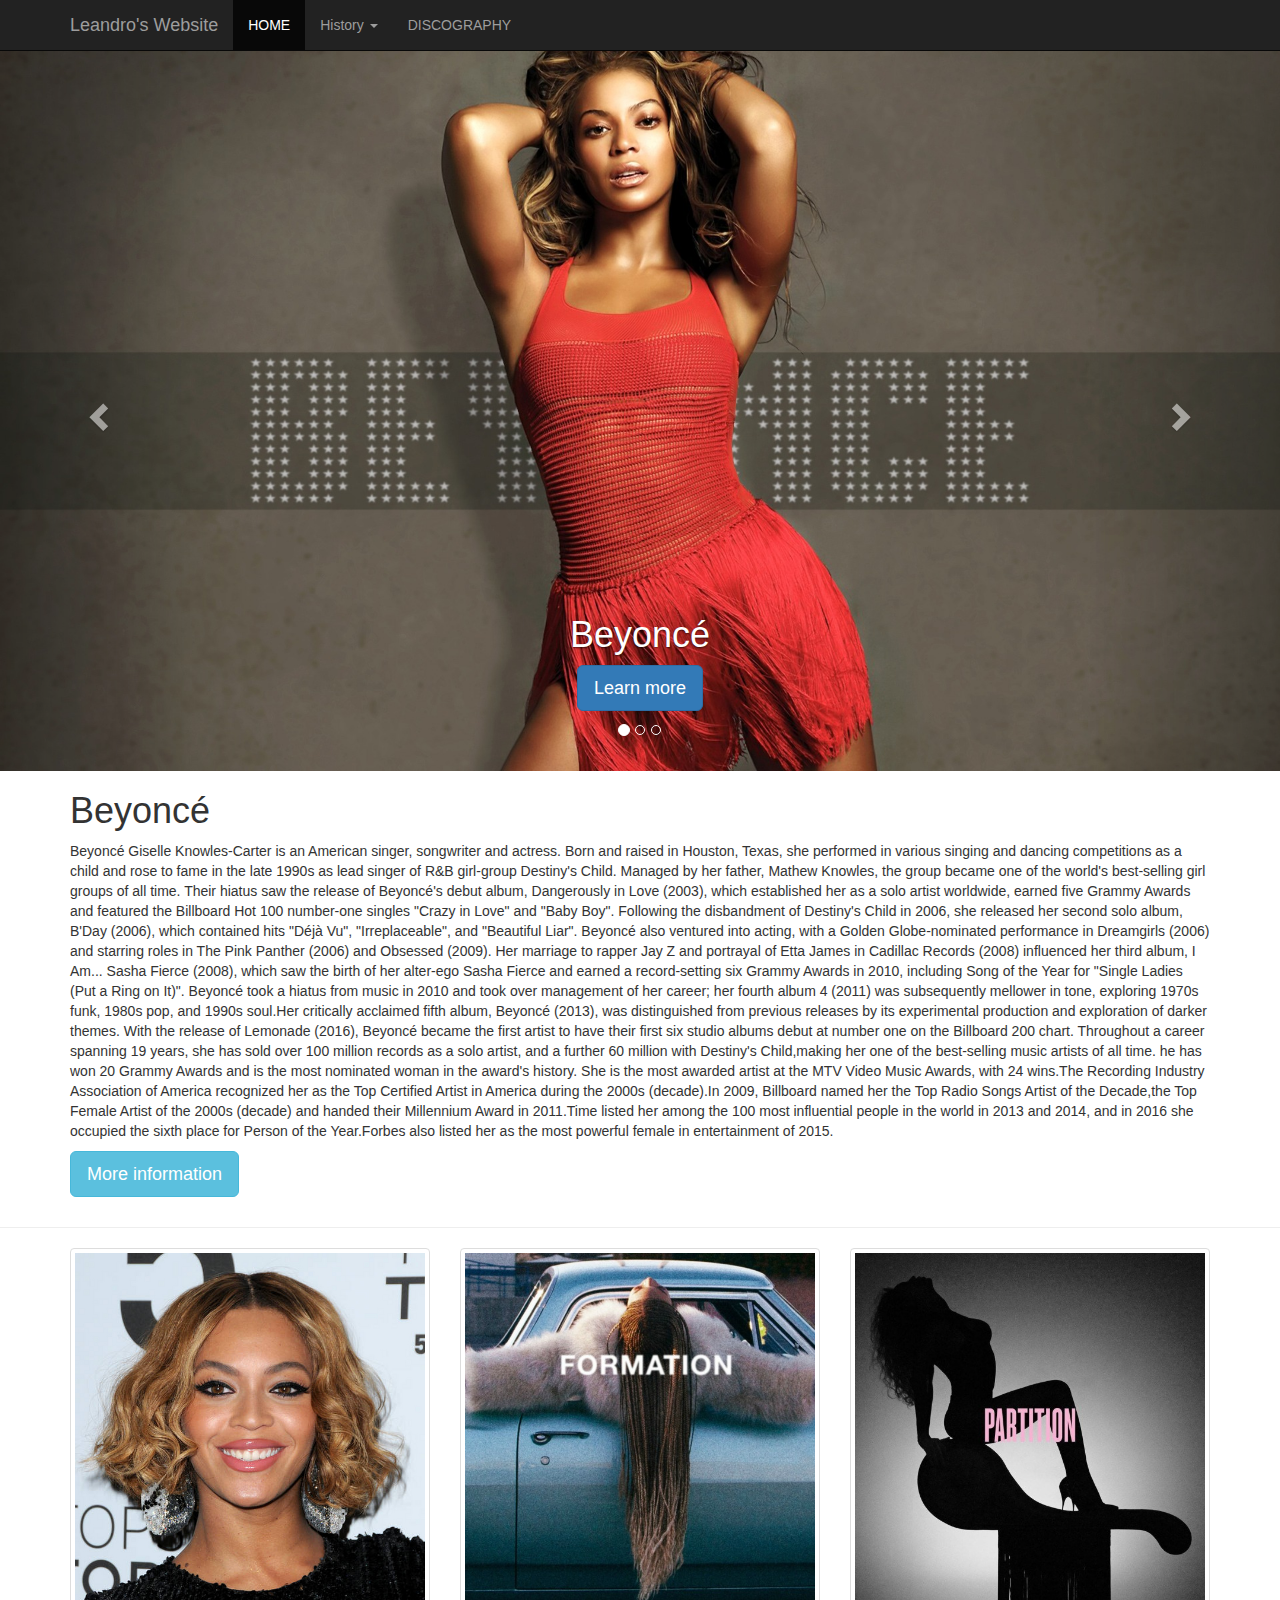
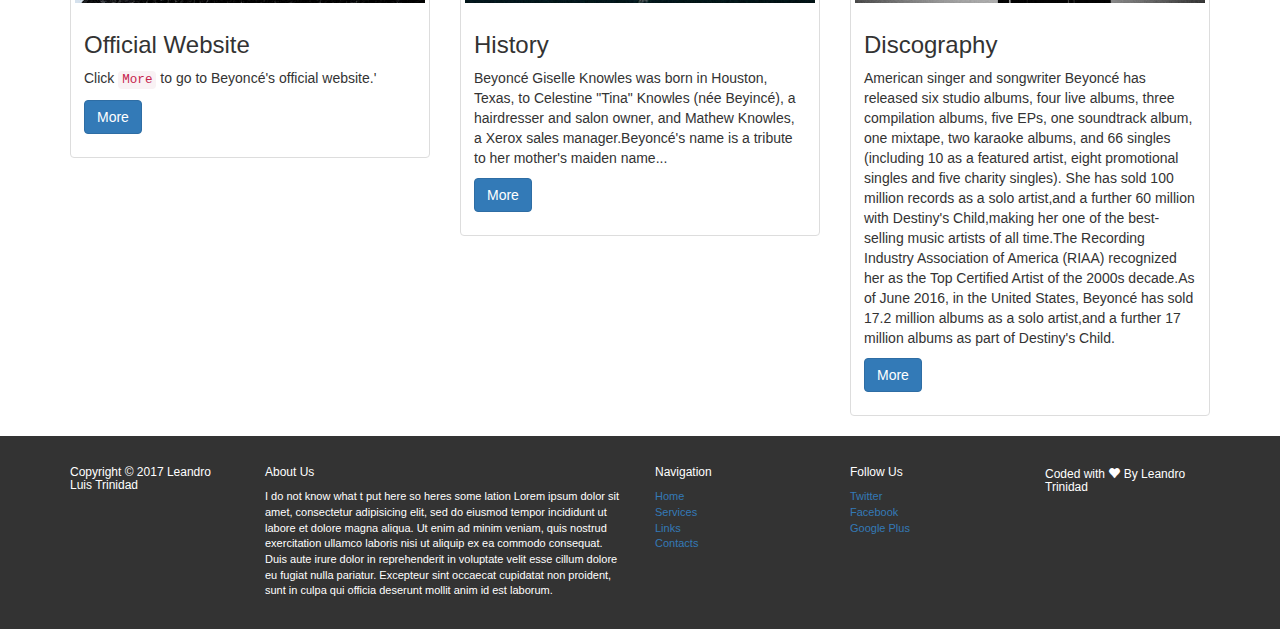
<file: index.html>
<!DOCTYPE html>
<html lang="en">

<head>
    <meta charset="utf-8">
    <meta http-equiv="X-UA-Compatible"
        content="IE=edge">
        <meta name="viewport"
            content="width=device-width, initial-scale=1">
            <!-- The above 3 meta tags *must* come first in the head; any other head content must come *after* these tags -->
            <title>Beyoncé by Leandro Trinidad</title>
            <!-- Bootstrap -->
            <link href="css/bootstrap.min.css"
                rel="stylesheet">
                <link href="css/style.css"
                    rel="stylesheet">
                    <!-- HTML5 shim and Respond.js for IE8 support of HTML5 elements and media queries -->
                    <!-- WARNING: Respond.js doesn't work if you view the page via file:// -->
                    <!--[if lt IE 9]>
      <script src="https://oss.maxcdn.com/html5shiv/3.7.3/html5shiv.min.js"></script>
      <script src="https://oss.maxcdn.com/respond/1.4.2/respond.min.js"></script>
    <![endif]-->
</head>
<!-- End of heading-->

<body>
    <nav class="navbar navbar-inverse navbar-fixed-top">
        <div class="container">
            <div class="navbar-header">
                <!-- Button For When The Screen Is Small The Nav Bar Shows Up -->
                <button type="button"
                    class="navbar-toggle"
                    data-toggle="collapse"
                    data-target="#mainNavBar"> <span class="icon-bar"></span> <span class="icon-bar"></span> <span class="icon-bar"></span> </button>
                    <!-- The name of the website on the nav bar -->
                    <a href="index.html"
                        class="navbar-brand">Leandro's Website</a>
            </div>
            <!-- end navbar header-->
            <!-- Menu Items -->
            <div class="collapse navbar-collapse"
                id="mainNavBar">
                <ul class="nav navbar-nav">
                    <li class="active"><a href="index.html">HOME</a></li>


                    <li class="dropdown">
                        <a href="#"
                            class="dropdown-toggle"
                            data-toggle="dropdown"
                            role="button"
                            aria-haspopup="true"
                            aria-expanded="false">History <span class="caret"></span></a>

                            <ul class="dropdown-menu">
                                <li><a href="history.html#Beyonce">Beyoncé</a></li>
                                <li role="separator"
                                    class="divider"></li>
                    <li><a href="history.html#EarlyLife">Early life</a></li>
                    <li><a href="history.html#PersonalLife">Personal life</a></li>
                    <li role="separator"
                        class="divider"></li>
                        <li><a href="http://www.beyonce.com/">Official Website</a></li>
                        </ul>
                        </li>


                        <li><a href="discography.html">DISCOGRAPHY</a></li>
                </ul>
        </div>
        </div>
        <!-- end container-->
    </nav>
    <!-- end nav-->
    <!-- Beyonce Image Carousel -->
    <section style="padding: 51px 0px 0px 0px;">
        <div>
            <div id="beyonceCarousel"
                class="carousel slide"
                data-ride="carousel">
                <!-- Indicators -->
                <ol class="carousel-indicators">
                    <li data-target="#beyonceCarousel"
                        data-slide-to="0"
                        class="active"></li>
                        <li data-target="#beyonceCarousel"
                            data-slide-to="1"></li>
                            <li data-target="#beyonceCarousel"
                                data-slide-to="2"></li>
                </ol>
                <div class="carousel-inner"
                    role="listbox">
                    <div class="item active">
                        <img class="first-slide img-responsive center-block"
                            src="pictures/beyonce1.jpg"
                            alt="First slide">
                            <div class="container">
                                <div class="carousel-caption">
                                    <h1>Beyoncé</h1>
                                    <p>
                                        <a class="btn btn-lg btn-primary"
                                            href="http://www.beyonce.com/"
                                            role="button">Learn more</a>
                                    </p>
                                </div>
                            </div>
                    </div>
                    <div class="item">
                        <img class="second-slide img-responsive center-block"
                            src="pictures/beyonce2.jpg"
                            alt="Second slide">
                            <div class="container">
                                <div class="carousel-caption">
                                    <h3>Beyoncé performing "Baby Boy", which spent nine consecutive weeks at number one on the Billboard Hot 100 chart</h3> </div>
                            </div>
                    </div>
                    <div class="item">
                        <img class="third-slide img-responsive center-block"
                            img-responsive
                            center-block
                            src="pictures/beyonce4.jpg"
                            alt="Third slide">
                            <div class="container">
                                <div class="carousel-caption">
                                    <h1>Lemonade</h1>
                                    <h3>Lemonade is the sixth studio album by American singer and songwriter Beyoncé. It was released on April 23, 2016, by Parkwood Entertainment and distributed through Columbia Records.</h3> </div>
                            </div>
                    </div>
        </div>
        <a class="left carousel-control"
            href="#beyonceCarousel"
            role="button"
            data-slide="prev">
            <span class="glyphicon glyphicon-chevron-left"
                aria-hidden="true"></span> <span class="sr-only">Previous</span> </a>
                <a class="right carousel-control"
                    href="#beyonceCarousel"
                    role="button"
                    data-slide="next">
                    <span class="glyphicon glyphicon-chevron-right"
                        aria-hidden="true"></span> <span class="sr-only">Next</span> </a>
                        </div>
                        <!-- /.carousel -->
                        </div>
                        </div>
                        <!-- A bit of info about beyonce -->
    </section>
    <section>
        <div class="container">
            <h1>Beyoncé</h1>
            <p>Beyoncé Giselle Knowles-Carter is an American singer, songwriter and actress. Born and raised in Houston, Texas, she performed in various singing and dancing competitions as a child and rose to fame in the late 1990s as lead singer of R&B
                girl-group Destiny's Child. Managed by her father, Mathew Knowles, the group became one of the world's best-selling girl groups of all time. Their hiatus saw the release of Beyoncé's debut album, Dangerously in Love (2003), which established
                her as a solo artist worldwide, earned five Grammy Awards and featured the Billboard Hot 100 number-one singles "Crazy in Love" and "Baby Boy". Following the disbandment of Destiny's Child in 2006, she released her second solo album, B'Day
                (2006), which contained hits "Déjà Vu", "Irreplaceable", and "Beautiful Liar". Beyoncé also ventured into acting, with a Golden Globe-nominated performance in Dreamgirls (2006) and starring roles in The Pink Panther (2006) and Obsessed
                (2009). Her marriage to rapper Jay Z and portrayal of Etta James in Cadillac Records (2008) influenced her third album, I Am... Sasha Fierce (2008), which saw the birth of her alter-ego Sasha Fierce and earned a record-setting six Grammy
                Awards in 2010, including Song of the Year for "Single Ladies (Put a Ring on It)". Beyoncé took a hiatus from music in 2010 and took over management of her career; her fourth album 4 (2011) was subsequently mellower in tone, exploring
                1970s funk, 1980s pop, and 1990s soul.Her critically acclaimed fifth album, Beyoncé (2013), was distinguished from previous releases by its experimental production and exploration of darker themes. With the release of Lemonade (2016),
                Beyoncé became the first artist to have their first six studio albums debut at number one on the Billboard 200 chart. Throughout a career spanning 19 years, she has sold over 100 million records as a solo artist, and a further 60 million
                with Destiny's Child,making her one of the best-selling music artists of all time. he has won 20 Grammy Awards and is the most nominated woman in the award's history. She is the most awarded artist at the MTV Video Music Awards, with 24
                wins.The Recording Industry Association of America recognized her as the Top Certified Artist in America during the 2000s (decade).In 2009, Billboard named her the Top Radio Songs Artist of the Decade,the Top Female Artist of the 2000s
                (decade) and handed their Millennium Award in 2011.Time listed her among the 100 most influential people in the world in 2013 and 2014, and in 2016 she occupied the sixth place for Person of the Year.Forbes also listed her as the most
                powerful female in entertainment of 2015. </p>
            <!-- A button for more Information taking you to histoy.html -->
            <p>
                <a class="btn btn-lg btn-info"
                    href="history.html"
                    role="button">More information</a>
            </p>
        </div>
    </section>
    <hr>
    <div class="container">
        <div class="row">
            <div class="col-sm-6 col-md-4">
                <div class="thumbnail">
                    <img src="pictures/beyonce_index_hist.jpg"
                        alt="Beyonce">
                        <div class="caption">
                            <h3>Official Website</h3>
                            <p>Click <code>More</code> to go to Beyoncé's official website.'</p>
                            <p>
                                <a href="http://www.beyonce.com/"
                                    class="btn btn-primary"
                                    role="button">More</a>
                            </p>
                        </div>
                </div>
            </div>
            <div class="col-sm-6 col-md-4">
                <div class="thumbnail">
                    <img src="pictures/beyonce_index_hist3.jpg"
                        alt="Beyonce">
                        <div class="caption">
                            <h3>History</h3>
                            <p>Beyoncé Giselle Knowles was born in Houston, Texas, to Celestine "Tina" Knowles (née Beyincé), a hairdresser and salon owner, and Mathew Knowles, a Xerox sales manager.Beyoncé's name is a tribute to her mother's maiden name...</p>
                            <p>
                                <a href="history.html"
                                    class="btn btn-primary"
                                    role="button">More</a>
                            </p>
                        </div>
                </div>
            </div>
            <div class="col-sm-6 col-md-4">
                <div class="thumbnail">
                    <img width="590"
                        height="590"
                        src="pictures/beyonce_index_hist2.jpg"
                        alt="Beyonce">
                        <div class="caption">
                            <h3>Discography</h3>
                            <p>American singer and songwriter Beyoncé has released six studio albums, four live albums, three compilation albums, five EPs, one soundtrack album, one mixtape, two karaoke albums, and 66 singles (including 10 as a featured
                                artist, eight promotional singles and five charity singles). She has sold 100 million records as a solo artist,and a further 60 million with Destiny's Child,making her one of the best-selling music artists of all time.The
                                Recording Industry Association of America (RIAA) recognized her as the Top Certified Artist of the 2000s decade.As of June 2016, in the United States, Beyoncé has sold 17.2 million albums as a solo artist,and a further
                                17 million albums as part of Destiny's Child.</p>
                            <p>
                                <a href="discography.html"
                                    class="btn btn-primary"
                                    role="button">More</a>
                            </p>
                        </div>
                </div>
            </div>
        </div>
    </div>
    <footer>
        <div class="container">
            <div class="row">
                <div class="col-sm-2">
                    <h6>Copyright &copy; 2017 Leandro Luis Trinidad</h6> </div>
                <!-- end of col-sm-2 -->
                <div class="col-sm-4">
                    <h6>About Us</h6>
                    <p>I do not know what t put here so heres some lation Lorem ipsum dolor sit amet, consectetur adipisicing elit, sed do eiusmod tempor incididunt ut labore et dolore magna aliqua. Ut enim ad minim veniam, quis nostrud exercitation ullamco
                        laboris nisi ut aliquip ex ea commodo consequat. Duis aute irure dolor in reprehenderit in voluptate velit esse cillum dolore eu fugiat nulla pariatur. Excepteur sint occaecat cupidatat non proident, sunt in culpa qui officia deserunt
                        mollit anim id est laborum.</p>
                </div>
                <!-- end of col-sm-4 -->
                <div class="col-sm-2">
                    <h6>Navigation</h6>
                    <ul class="unstyled">
                        <li><a href="#">Home</a></li>
                        <li><a href="#">Services</a></li>
                        <li><a href="#">Links</a></li>
                        <li><a href="#">Contacts</a></li>
                    </ul>
                </div>
                <!-- end of col-sm-2 -->
                <div class="col-sm-2">
                    <h6>Follow Us</h6>
                    <ul class="unstyled">
                        <li><a href="#">Twitter</a></li>
                        <li><a href="#">Facebook</a></li>
                        <li><a href="#">Google Plus</a></li>
                </div>
                <!-- end of col-sm-2 -->
                <div class="col-sm-2">
                    <h6>Coded with <span class="glyphicon glyphicon-heart"></span> By Leandro Trinidad</h6> </div>
                <!-- end of col-sm-2 -->
            </div>
            <!-- end of row -->
        </div>
        <!-- end of container -->
    </footer>
    <!-- jQuery (necessary for Bootstrap's JavaScript plugins) -->
    <script src="https://ajax.googleapis.com/ajax/libs/jquery/1.12.4/jquery.min.js"></script>
    <!-- Include all compiled plugins (below), or include individual files as needed -->
    <script src="js/bootstrap.min.js"></script>
</body>

</html>
</file>
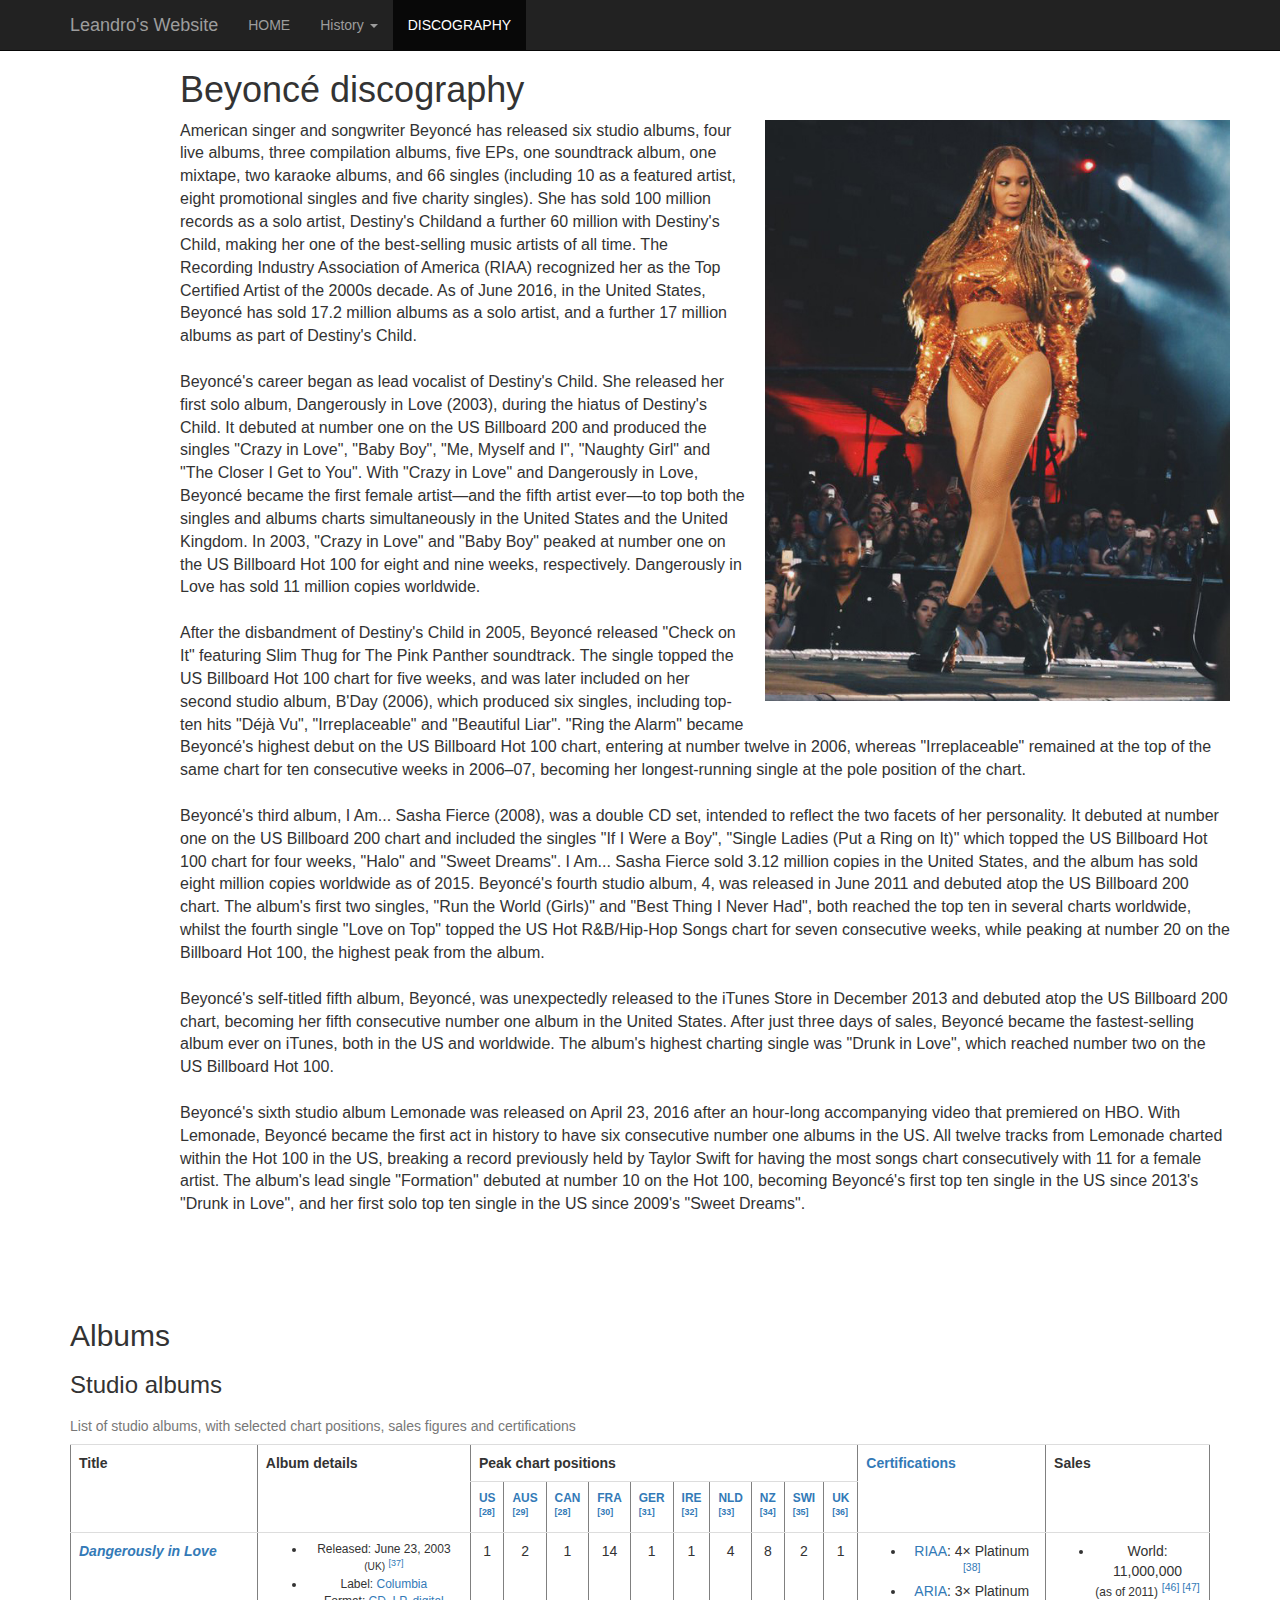
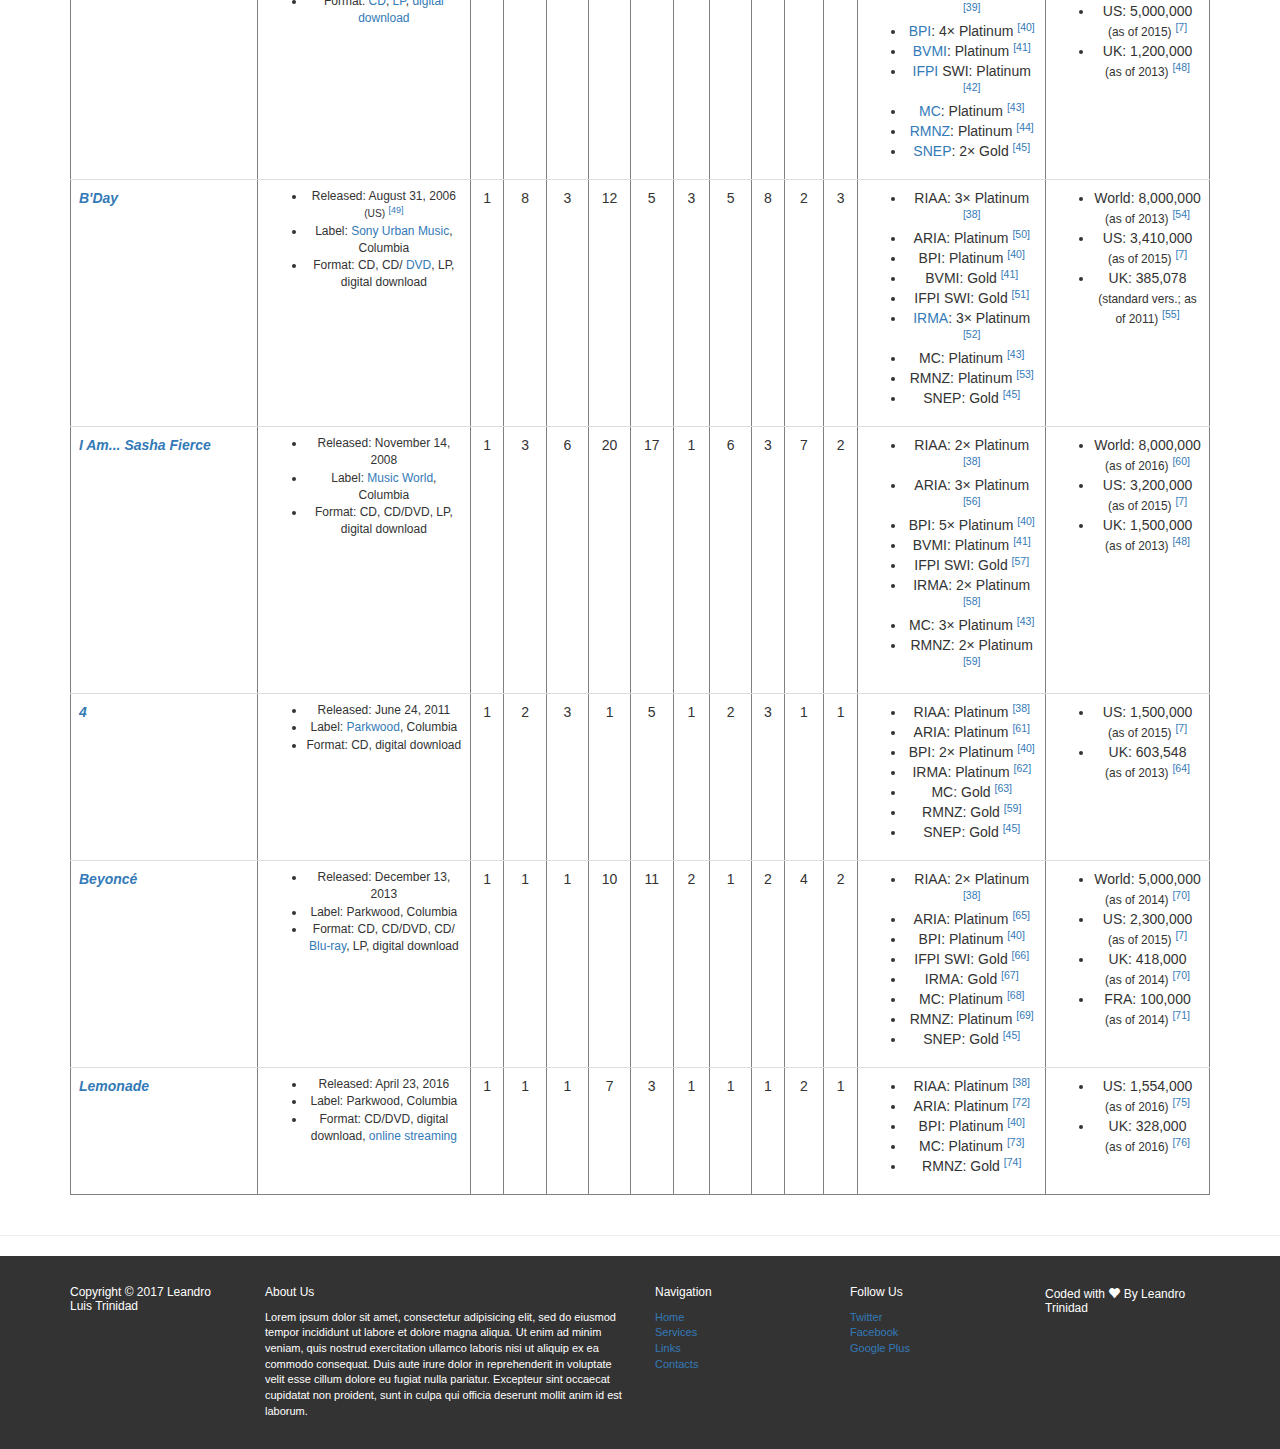
<file: discography.html>
<!DOCTYPE html>
<html lang="en">

<head>
    <meta charset="utf-8">
    <meta http-equiv="X-UA-Compatible"
        content="IE=edge">
        <meta name="viewport"
            content="width=device-width, initial-scale=1">
            <!-- The above 3 meta tags *must* come first in the head; any other head content must come *after* these tags -->
            <title>Beyoncé by Leandro Trinidad</title>
            <!-- Bootstrap -->
            <link href="css/bootstrap.min.css"
                rel="stylesheet">
                <link href="css/style.css"
                    rel="stylesheet">
                    <!-- HTML5 shim and Respond.js for IE8 support of HTML5 elements and media queries -->
                    <!-- WARNING: Respond.js doesn't work if you view the page via file:// -->
                    <!--[if lt IE 9]>
      <script src="https://oss.maxcdn.com/html5shiv/3.7.3/html5shiv.min.js"></script>
      <script src="https://oss.maxcdn.com/respond/1.4.2/respond.min.js"></script>
    <![endif]-->
</head>
<!-- End of heading-->

<body>
    <nav class="navbar navbar-inverse navbar-fixed-top">
        <div class="container">
            <div class="navbar-header">
                <!-- Button For When The Screen Is Small The Nav Bar Shows Up -->
                <button type="button"
                    class="navbar-toggle"
                    data-toggle="collapse"
                    data-target="#mainNavBar"> <span class="icon-bar"></span> <span class="icon-bar"></span> <span class="icon-bar"></span> </button>
                    <!-- The name of the website on the nav bar -->
                    <a href="index.html"
                        class="navbar-brand">Leandro's Website</a>
            </div>
            <!-- end navbar header-->
            <!-- Menu Items -->
            <div class="collapse navbar-collapse"
                id="mainNavBar">
                <ul class="nav navbar-nav">
                    <li><a href="index.html">HOME</a></li>


                    <li class="dropdown">
                        <a href="#"
                            class="dropdown-toggle"
                            data-toggle="dropdown"
                            role="button"
                            aria-haspopup="true"
                            aria-expanded="false">History <span class="caret"></span></a>

                            <ul class="dropdown-menu">
                                <li><a href="history.html#Beyonce">Beyoncé</a></li>
                                <li role="separator"
                                    class="divider"></li>
                    <li><a href="history.html#EarlyLife">Early life</a></li>
                    <li><a href="history.html#PersonalLife">Personal life</a></li>
                    <li role="separator"
                        class="divider"></li>
                        <li><a href="http://www.beyonce.com/">Official Website</a></li>
                        </ul>
                        </li>


                        <li class="active"><a href="discography.html">DISCOGRAPHY</a></li>
                </ul>
        </div>
        </div>
        <!-- end container-->
    </nav>
    <!-- end nav-->
    <section style="padding: 50px;">
        <div class="container"></div>
        <h1 class="gap-right">Beyoncé discography</h1>
        <p class="gap-right">
            <font size="3">
                <img src="pictures/beyonce_disco1.jpg"
                    alt="..."
                    class="pull-right gap-left gap-bottom"
                    width="465"
                    height="581">
                    American singer and songwriter Beyoncé has released six studio albums, four live albums, three compilation albums, five EPs, one soundtrack album, one mixtape, two karaoke albums, and 66 singles (including 10 as a featured artist, eight promotional singles
                    and five charity singles). She has sold 100 million records as a solo artist, Destiny's Childand a further 60 million with Destiny's Child, making her one of the best-selling music artists of all time. The Recording Industry Association
                    of America (RIAA) recognized her as the Top Certified Artist of the 2000s decade. As of June 2016, in the United States, Beyoncé has sold 17.2 million albums as a solo artist, and a further 17 million albums as part of Destiny's Child.<br><br>                    Beyoncé's career began as lead vocalist of Destiny's Child. She released her first solo album, Dangerously in Love (2003), during the hiatus of Destiny's Child. It debuted at number one on the US Billboard 200 and produced the singles
                    "Crazy in Love", "Baby Boy", "Me, Myself and I", "Naughty Girl" and "The Closer I Get to You". With "Crazy in Love" and Dangerously in Love, Beyoncé became the first female artist—and the fifth artist ever—to top both the singles and
                    albums charts simultaneously in the United States and the United Kingdom. In 2003, "Crazy in Love" and "Baby Boy" peaked at number one on the US Billboard Hot 100 for eight and nine weeks, respectively. Dangerously in Love has sold
                    11 million copies worldwide.<br><br> After the disbandment of Destiny's Child in 2005, Beyoncé released "Check on It" featuring Slim Thug for The Pink Panther soundtrack. The single topped the US Billboard Hot 100 chart for five weeks,
                    and was later included on her second studio album, B'Day (2006), which produced six singles, including top-ten hits "Déjà Vu", "Irreplaceable" and "Beautiful Liar". "Ring the Alarm" became Beyoncé's highest debut on the US Billboard
                    Hot 100 chart, entering at number twelve in 2006, whereas "Irreplaceable" remained at the top of the same chart for ten consecutive weeks in 2006–07, becoming her longest-running single at the pole position of the chart.
                    <br><br> Beyoncé's third album, I Am... Sasha Fierce (2008), was a double CD set, intended to reflect the two facets of her personality. It debuted at number one on the US Billboard 200 chart and included the singles "If I Were a Boy",
                    "Single Ladies (Put a Ring on It)" which topped the US Billboard Hot 100 chart for four weeks, "Halo" and "Sweet Dreams". I Am... Sasha Fierce sold 3.12 million copies in the United States, and the album has sold eight million copies
                    worldwide as of 2015. Beyoncé's fourth studio album, 4, was released in June 2011 and debuted atop the US Billboard 200 chart. The album's first two singles, "Run the World (Girls)" and "Best Thing I Never Had", both reached the top
                    ten in several charts worldwide, whilst the fourth single "Love on Top" topped the US Hot R&B/Hip-Hop Songs chart for seven consecutive weeks, while peaking at number 20 on the Billboard Hot 100, the highest peak from the album.<br><br>                    Beyoncé's self-titled fifth album, Beyoncé, was unexpectedly released to the iTunes Store in December 2013 and debuted atop the US Billboard 200 chart, becoming her fifth consecutive number one album in the United States. After just
                    three days of sales, Beyoncé became the fastest-selling album ever on iTunes, both in the US and worldwide. The album's highest charting single was "Drunk in Love", which reached number two on the US Billboard Hot 100.<br><br> Beyoncé's
                    sixth studio album Lemonade was released on April 23, 2016 after an hour-long accompanying video that premiered on HBO. With Lemonade, Beyoncé became the first act in history to have six consecutive number one albums in the US. All
                    twelve tracks from Lemonade charted within the Hot 100 in the US, breaking a record previously held by Taylor Swift for having the most songs chart consecutively with 11 for a female artist. The album's lead single "Formation" debuted
                    at number 10 on the Hot 100, becoming Beyoncé's first top ten single in the US since 2013's "Drunk in Love", and her first solo top ten single in the US since 2009's "Sweet Dreams".<br><br></p>
        </font>
        </div>
    </section>

    <!-- Table for albums -->

    <section>
        <div class="container">
            <h2>Albums</h2>
            <h3>Studio albums</h3>
            <table class="table table-hover"
                style="text-align:center;"
                border="1">
                <caption>List of studio albums, with selected chart positions, sales figures and certifications</caption>
                <tbody>
                    <tr>
                        <th scope="col"
                            rowspan="2"
                            style="width:14em;">Title</th>
                            <th scope="col"
                                rowspan="2"
                                style="width:16em;">Album details</th>
                                <th scope="col"
                                    colspan="10">Peak chart positions</th>
                                    <th scope="col"
                                        rowspan="2"
                                        style="width:14em;">
                                        <a href="https://www.wikiwand.com/en/List_of_music_recording_certifications"
                                            title="">Certifications</a>
                                            </th>
                                            <th scope="col"
                                                rowspan="2"
                                                style="width:12em;">Sales</th>
                    </tr>
                    <tr>
                        <th scope="col"
                            style="width:2.75em;font-size:85%;">
                            <a href="https://www.wikiwand.com/en/Billboard_200"
                                title="Billboard 200">US</a><br>
                                <sup id="cite_ref-allmusicalbums_28-0">
                                    <a href="#citenoteallmusicalbums28">[28]</a>
                                    </sup>
                                </th>
                                <th scope="col"
                                    style="width:2.75em;font-size:85%;">
                                    <a href="https://www.wikiwand.com/en/ARIA_Charts"
                                        title="">AUS</a><br>
                                        <sup id="cite_ref-aus_29-0">
                                                <a href="#citenoteaus29">[29]</a>
                                                </sup>
                                        </th>
                                        <th scope="col"
                                            style="width:2.75em;font-size:85%;">
                                            <a href="https://www.wikiwand.com/en/Canadian_Hot_100"
                                                title="">CAN</a><br>
                                                <sup id="cite_ref-allmusicalbums_28-1">
                                                            <a href="#citenoteallmusicalbums28">[28]</a>
                                                            </sup>
                                                </th>
                                                <th scope="col"
                                                    style="width:2.75em;font-size:85%;">
                                                    <a href="https://www.wikiwand.com/en/Syndicat_National_de_l%27%C3%89dition_Phonographique"
                                                        title="">FRA</a><br>
                                                        <sup id="cite_ref-fraalb_30-0">
                                                                        <a href="#citenotefraalb30">[30]</a>
                                                                        </sup>
                                                        </th>
                                                        <th scope="col"
                                                            style="width:2.75em;font-size:85%;">
                                                            <a href="https://www.wikiwand.com/en/GfK_Entertainment"
                                                                title="">GER</a><br>
                                                                <sup id="cite_ref-geralb_31-0">
                                                                                    <a href="#citenotegeralb31">[31]</a>
                                                                                    </sup>
                                                                </th>
                                                                <th scope="col"
                                                                    style="width:2.75em;font-size:85%;">
                                                                    <a href="https://www.wikiwand.com/en/Irish_Albums_Chart"
                                                                        title="">IRE</a><br>
                                                                        <sup id="cite_ref-irefor_32-0">
                                                                                                <a href="#citenoteirefor32">[32]</a>
                                                                                                </sup>
                                                                        </th>
                                                                        <th scope="col"
                                                                            style="width:2.75em;font-size:85%;">
                                                                            <a href="https://www.wikiwand.com/en/MegaCharts"
                                                                                title="MegaCharts">NLD</a><br>
                                                                                <sup id="cite_ref-nllb_33-0">
                                                                                                            <a href="#citenotenllb33">[33]</a>
                                                                                                            </sup>
                                                                                </th>
                                                                                <th scope="col"
                                                                                    style="width:2.75em;font-size:85%;">
                                                                                    <a href="https://www.wikiwand.com/en/Official_New_Zealand_Music_Chart"
                                                                                        title="Official New Zealand Music Chart">NZ</a><br>
                                                                                        <sup id="cite_ref-nz_34-0">
                                                                                                                        <a href="#citenotenz34">[34]</a>
                                                                                                                        </sup>
                                                                                        </th>
                                                                                        <th scope="col"
                                                                                            style="width:2.75em;font-size:85%;">
                                                                                            <a href="https://www.wikiwand.com/en/Swiss_Hitparade"
                                                                                                title="">SWI</a><br>
                                                                                                <sup id="cite_ref-switzer_35-0">
                                                                                                                                    <a href="#citenoteswitzer35">[35]</a>
                                                                                                                                    </sup>
                                                                                                </th>
                                                                                                <th scope="col"
                                                                                                    style="width:2.75em;font-size:85%;">
                                                                                                    <a href="https://www.wikiwand.com/en/UK_Albums_Chart"
                                                                                                        title="">UK</a><br>
                                                                                                        <sup id="cite_ref-uk_36-0">
                                                                                                                                                <a href="#citenoteuk36">[36]</a>
                                                                                                                                                </sup>
                                                                                                        </th>
                    </tr>
                    <tr>
                        <th scope="row"><i><a href="https://www.wikiwand.comhttps://www.wikiwand.com/en/Dangerously_in_Love" title="" >Dangerously in Love</a></i></th>
                        <td style="font-size:12px;">
                            <ul>
                                <li>Released: June 23, 2003 <small>(UK)</small>
                                    <sup id="cite_ref-37">
                                        <a href="#citenote37">[37]</a>
                                        </sup>
                                </li>
                                <li>Label:
                                    <a href="https://www.wikiwand.com/en/Columbia_Records"
                                        title="">Columbia</a>
                                </li>
                                <li>Format:
                                    <a href="https://www.wikiwand.com/en/Compact_Disc"
                                        title="">CD</a>,
                                        <a href="https://www.wikiwand.com/en/LP_album"
                                            title="LP album">LP</a>,
                                            <a href="https://www.wikiwand.com/en/Music_download"
                                                title="">digital download</a>
                                </li>
                            </ul>
                        </td>
                        <td>1</td>
                        <td>2</td>
                        <td>1</td>
                        <td>14</td>
                        <td>1</td>
                        <td>1</td>
                        <td>4</td>
                        <td>8</td>
                        <td>2</td>
                        <td>1</td>
                        <td>
                            <ul>
                                <li>
                                    <a href="https://www.wikiwand.com/en/Recording_Industry_Association_of_America"
                                        title="">RIAA</a>: 4× Platinum
                                        <sup id="cite_ref-riaa_38-0">
                                            <a href="#citenoteriaa38">[38]</a>
                                            </sup>
                                </li>
                                <li>
                                    <a href="https://www.wikiwand.com/en/Australian_Recording_Industry_Association"
                                        title="">ARIA</a>: 3× Platinum
                                        <sup id="cite_ref-aus2011_39-0">
                                            <a href="#citenoteaus201139">[39]</a>
                                            </sup>
                                </li>
                                <li>
                                    <a href="https://www.wikiwand.com/en/British_Phonographic_Industry"
                                        title="">BPI</a>: 4× Platinum
                                        <sup id="cite_ref-bpi_40-0">
                                            <a href="#citenotebpi40">[40]</a>
                                            </sup>
                                </li>
                                <li>
                                    <a href="https://www.wikiwand.com/en/Bundesverband_Musikindustrie"
                                        title="">BVMI</a>: Platinum
                                        <sup id="cite_ref-Musik_41-0">
                                            <a href="#citenoteMusik41">[41]</a>
                                            </sup>
                                </li>
                                <li>
                                    <a href="https://www.wikiwand.com/en/International_Federation_of_the_Phonographic_Industry">IFPI</a> SWI: Platinum
                                    <sup id="cite_ref-42">
                                            <a href="#citenote42">[42]</a>
                                            </sup>
                                </li>
                                <li>
                                    <a href="https://www.wikiwand.com/en/Music_Canada"
                                        title="">MC</a>: Platinum
                                        <sup id="cite_ref-cria.ca_43-0">
                                            <a href="#citenotecriaca43">[43]</a>
                                            </sup>
                                </li>
                                <li>
                                    <a href="https://www.wikiwand.com/en/Recorded_Music_New_Zealand">RMNZ</a>: Platinum
                                    <sup id="cite_ref-44">
                                            <a href="#citenote44">[44]</a>
                                            </sup>
                                </li>
                                <li>
                                    <a href="https://www.wikiwand.com/en/Syndicat_National_de_l%27%C3%89dition_Phonographique"
                                        title="">SNEP</a>: 2× Gold
                                        <sup id="cite_ref-FR_certs_45-0">
                                            <a href="#citenoteFRcerts45">[45]</a>
                                            </sup>
                                </li>
                            </ul>
                        </td>
                        <td>
                            <ul>
                                <li>World: 11,000,000<br>
                                    <small>(as of 2011)</small>
                                    <sup id="cite_ref-DIL_World_Sales_46-0">
                                        <a href="#citenoteDILWorldSales46">[46]</a>
                                        </sup>
                                    <sup id="cite_ref-47">
                                            <a href="#citenote47">[47]</a>
                                            </sup>
                                </li>
                                <li>US: 5,000,000<br>
                                    <small>(as of 2015)</small>
                                    <sup id="cite_ref-usalbumsales_7-1">
                                        <a href="#citenoteusalbumsales7">[7]</a>
                                        </sup>
                                </li>
                                <li>UK: 1,200,000<br>
                                    <small>(as of 2013)</small>
                                    <sup id="cite_ref-uksalesasof2013_48-0">
                                        <a href="#citenoteuksalesasof201348">[48]</a>
                                        </sup>
                                </li>
                            </ul>
                        </td>
                    </tr>
                    <tr>
                        <th scope="row"><i><a href="https://www.wikiwand.com/en/B%27Day_(Beyonc%C3%A9_album)" title="B'Day (Beyoncé album)" >B'Day</a></i></th>
                        <td style="font-size:12px;">
                            <ul>
                                <li>Released: August 31, 2006 <small>(US)</small>
                                    <sup id="cite_ref-49">
                                        <a href="#citenote49">[49]</a>
                                        </sup>
                                </li>
                                <li>Label:
                                    <a href="https://www.wikiwand.com/en/Sony_Urban_Music"
                                        title="Sony Urban Music">Sony Urban Music</a>, Columbia</li>
                                <li>Format: CD, CD/
                                    <a href="https://www.wikiwand.com/en/DVD"
                                        title="DVD">DVD</a>, LP, digital download</li>
                            </ul>
                        </td>
                        <td>1</td>
                        <td>8</td>
                        <td>3</td>
                        <td>12</td>
                        <td>5</td>
                        <td>3</td>
                        <td>5</td>
                        <td>8</td>
                        <td>2</td>
                        <td>3</td>
                        <td>
                            <ul>
                                <li>RIAA: 3× Platinum
                                    <sup id="cite_ref-riaa_38-1">
                                        <a href="#citenoteriaa38">[38]</a>
                                        </sup>
                                </li>
                                <li>ARIA: Platinum
                                    <sup id="cite_ref-50">
                                        <a href="#citenote50">[50]</a>
                                        </sup>
                                </li>
                                <li>BPI: Platinum
                                    <sup id="cite_ref-bpi_40-1">
                                        <a href="#citenotebpi40">[40]</a>
                                        </sup>
                                </li>
                                <li>BVMI: Gold
                                    <sup id="cite_ref-Musik_41-1">
                                        <a href="#citenoteMusik41">[41]</a>
                                        </sup>
                                </li>
                                <li>IFPI SWI: Gold
                                    <sup id="cite_ref-51">
                                        <a href="#citenote51">[51]</a>
                                        </sup>
                                </li>
                                <li>
                                    <a href="https://www.wikiwand.com/en/Irish_Recorded_Music_Association"
                                        title="Irish Recorded Music Association">IRMA</a>: 3× Platinum
                                        <sup id="cite_ref-52">
                                            <a href="#citenote52">[52]</a>
                                            </sup>
                                </li>
                                <li>MC: Platinum
                                    <sup id="cite_ref-cria.ca_43-1">
                                        <a href="#citenotecriaca43">[43]</a>
                                        </sup>
                                </li>
                                <li>RMNZ: Platinum
                                    <sup id="cite_ref-RIANZalbums_53-0">
                                        <a href="#citenoteRIANZalbums53">[53]</a>
                                        </sup>
                                </li>
                                <li>SNEP: Gold
                                    <sup id="cite_ref-FR_certs_45-1">
                                        <a href="#citenoteFRcerts45">[45]</a>
                                        </sup>
                                </li>
                            </ul>
                        </td>
                        <td>
                            <ul>
                                <li>World: 8,000,000<br>
                                    <small>(as of 2013)</small>
                                    <sup id="cite_ref-B.27Day_Worldwide_Sales_54-0">
                                        <a href="#citenoteB27DayWorldwideSales54">[54]</a>
                                        </sup>
                                </li>
                                <li>US: 3,410,000<br>
                                    <small>(as of 2015)</small>
                                    <sup id="cite_ref-usalbumsales_7-2">
                                        <a href="#citenoteusalbumsales7">[7]</a>
                                        </sup>
                                </li>
                                <li>UK: 385,078<br>
                                    <small>(standard vers.; as of 2011)</small>
                                    <sup id="cite_ref-uksales_55-0">
                                        <a href="#citenoteuksales55">[55]</a>
                                        </sup>
                                </li>
                            </ul>
                        </td>
                    </tr>
                    <tr>
                        <th scope="row"><i><a href="https://www.wikiwand.com/en/I_Am..._Sasha_Fierce" title="I Am... Sasha Fierce" >I Am... Sasha Fierce</a></i></th>
                        <td style="font-size:12px;">
                            <ul>
                                <li>Released: November 14, 2008</li>
                                <li>Label:
                                    <a href="https://www.wikiwand.com/en/Music_World_Entertainment"
                                        title="Music World Entertainment">Music World</a>, Columbia</li>
                                <li>Format: CD, CD/DVD, LP, digital download</li>
                            </ul>
                        </td>
                        <td>1</td>
                        <td>3</td>
                        <td>6</td>
                        <td>20</td>
                        <td>17</td>
                        <td>1</td>
                        <td>6</td>
                        <td>3</td>
                        <td>7</td>
                        <td>2</td>
                        <td>
                            <ul>
                                <li>RIAA: 2× Platinum
                                    <sup id="cite_ref-riaa_38-2">
                                        <a href="#citenoteriaa38">[38]</a>
                                        </sup>
                                </li>
                                <li>ARIA: 3× Platinum
                                    <sup id="cite_ref-56">
                                        <a href="#citenote56">[56]</a>
                                        </sup>
                                </li>
                                <li>BPI: 5× Platinum
                                    <sup id="cite_ref-bpi_40-2">
                                        <a href="#citenotebpi40">[40]</a>
                                        </sup>
                                </li>
                                <li>BVMI: Platinum
                                    <sup id="cite_ref-Musik_41-2">
                                        <a href="#citenoteMusik41">[41]</a>
                                        </sup>
                                </li>
                                <li>IFPI SWI: Gold
                                    <sup id="cite_ref-57">
                                        <a href="#citenote57">[57]</a>
                                        </sup>
                                </li>
                                <li>IRMA: 2× Platinum
                                    <sup id="cite_ref-58">
                                        <a href="#citenote58">[58]</a>
                                        </sup>
                                </li>
                                <li>MC: 3× Platinum
                                    <sup id="cite_ref-cria.ca_43-2">
                                        <a href="#citenotecriaca43">[43]</a>
                                        </sup>
                                </li>
                                <li>RMNZ: 2× Platinum
                                    <sup id="cite_ref-RMNZalbums_2_59-0">
                                        <a href="#citenoteRMNZalbums259">[59]</a>
                                        </sup>
                                </li>
                            </ul>
                        </td>
                        <td>
                            <ul>
                                <li>World: 8,000,000<br>
                                    <small>(as of 2016)</small>
                                    <sup id="cite_ref-60">
                                        <a href="#citenote60">[60]</a>
                                        </sup>
                                </li>
                                <li>US: 3,200,000<br>
                                    <small>(as of 2015)</small>
                                    <sup id="cite_ref-usalbumsales_7-3">
                                        <a href="#citenoteusalbumsales7">[7]</a>
                                        </sup>
                                </li>
                                <li>UK: 1,500,000<br>
                                    <small>(as of 2013)</small>
                                    <sup id="cite_ref-uksalesasof2013_48-1">
                                        <a href="#citenoteuksalesasof201348">[48]</a>
                                        </sup>
                                </li>
                            </ul>
                        </td>
                    </tr>
                    <tr>
                        <th scope="row"><i><a href="https://www.wikiwand.com/en/4_(Beyonc%C3%A9_album)" title="4 (Beyoncé album)" >4</a></i></th>
                        <td style="font-size:12px;">
                            <ul>
                                <li>Released: June 24, 2011</li>
                                <li>Label:
                                    <a href="https://www.wikiwand.com/en/Parkwood_Entertainment"
                                        title="Parkwood Entertainment">Parkwood</a>, Columbia</li>
                                <li>Format: CD, digital download</li>
                            </ul>
                        </td>
                        <td>1</td>
                        <td>2</td>
                        <td>3</td>
                        <td>1</td>
                        <td>5</td>
                        <td>1</td>
                        <td>2</td>
                        <td>3</td>
                        <td>1</td>
                        <td>1</td>
                        <td>
                            <ul>
                                <li>RIAA: Platinum
                                    <sup id="cite_ref-riaa_38-3">
                                        <a href="#citenoteriaa38">[38]</a>
                                        </sup>
                                </li>
                                <li>ARIA: Platinum
                                    <sup id="cite_ref-61">
                                        <a href="#citenote61">[61]</a>
                                        </sup>
                                </li>
                                <li>BPI: 2× Platinum
                                    <sup id="cite_ref-bpi_40-3">
                                        <a href="#citenotebpi40">[40]</a>
                                        </sup>
                                </li>
                                <li>IRMA: Platinum
                                    <sup id="cite_ref-62">
                                        <a href="#citenote62">[62]</a>
                                        </sup>
                                </li>
                                <li>MC: Gold
                                    <sup id="cite_ref-63">
                                        <a href="#citenote63">[63]</a>
                                        </sup>
                                </li>
                                <li>RMNZ: Gold
                                    <sup id="cite_ref-RMNZalbums_2_59-1">
                                        <a href="#citenoteRMNZalbums259">[59]</a>
                                        </sup>
                                </li>
                                <li>SNEP: Gold
                                    <sup id="cite_ref-FR_certs_45-2">
                                        <a href="#citenoteFRcerts45">[45]</a>
                                        </sup>
                                </li>
                            </ul>
                        </td>
                        <td>
                            <ul>
                                <li>US: 1,500,000<br>
                                    <small>(as of 2015)</small>
                                    <sup id="cite_ref-usalbumsales_7-4">
                                        <a href="#citenoteusalbumsales7">[7]</a>
                                        </sup>
                                </li>
                                <li>UK: 603,548<br>
                                    <small>(as of 2013)</small>
                                    <sup id="cite_ref-64">
                                        <a href="#citenote64">[64]</a>
                                        </sup>
                                </li>
                            </ul>
                        </td>
                    </tr>
                    <tr>
                        <th scope="row"><i><a href="https://www.wikiwand.com/en/Beyonc%C3%A9_(album)" title="Beyoncé (album)" >Beyoncé</a></i></th>
                        <td style="font-size:12px;">
                            <ul>
                                <li>Released: December 13, 2013</li>
                                <li>Label: Parkwood, Columbia</li>
                                <li>Format: CD, CD/DVD, CD/
                                    <a href="https://www.wikiwand.com/en/Blu-ray_disc"
                                        title="Blu-ray disc">Blu-ray</a>, LP, digital download</li>
                            </ul>
                        </td>
                        <td>1</td>
                        <td>1</td>
                        <td>1</td>
                        <td>10</td>
                        <td>11</td>
                        <td>2</td>
                        <td>1</td>
                        <td>2</td>
                        <td>4</td>
                        <td>2</td>
                        <td>
                            <ul>
                                <li>RIAA: 2× Platinum
                                    <sup id="cite_ref-riaa_38-4">
                                        <a href="#citenoteriaa38">[38]</a>
                                        </sup>
                                </li>
                                <li>ARIA: Platinum
                                    <sup id="cite_ref-65">
                                        <a href="#citenote65">[65]</a>
                                        </sup>
                                </li>
                                <li>BPI: Platinum
                                    <sup id="cite_ref-bpi_40-4">
                                        <a href="#citenotebpi40">[40]</a>
                                        </sup>
                                </li>
                                <li>IFPI SWI: Gold
                                    <sup id="cite_ref-SWIcert_66-0">
                                        <a href="#citenoteSWIcert66">[66]</a>
                                        </sup>
                                </li>
                                <li>IRMA: Gold
                                    <sup id="cite_ref-IrelandBeyonc.C3.A9Beyonc.C3.A9albumCertRef_67-0">
                                        <a href="#citenoteIrelandBeyoncC3A9BeyoncC3A9albumCertRef67">[67]</a>
                                        </sup>
                                </li>
                                <li>MC: Platinum
                                    <sup id="cite_ref-CanadaBeyonc.C3.A9Beyonc.C3.A9albumCertRef_68-0">
                                        <a href="#citenoteCanadaBeyoncC3A9BeyoncC3A9albumCertRef68">[68]</a>
                                        </sup>
                                </li>
                                <li>RMNZ: Platinum
                                    <sup id="cite_ref-69">
                                        <a href="#citenote69">[69]</a>
                                        </sup>
                                </li>
                                <li>SNEP: Gold
                                    <sup id="cite_ref-FR_certs_45-3">
                                        <a href="#citenoteFRcerts45">[45]</a>
                                        </sup>
                                </li>
                            </ul>
                        </td>
                        <td>
                            <ul>
                                <li>World: 5,000,000<br>
                                    <small>(as of 2014)</small>
                                    <sup id="cite_ref-Bey_WW_Sales_70-0">
                                        <a href="#citenoteBeyWWSales70">[70]</a>
                                        </sup>
                                </li>
                                <li>US: 2,300,000<br>
                                    <small>(as of 2015)</small>
                                    <sup id="cite_ref-usalbumsales_7-5">
                                        <a href="#citenoteusalbumsales7">[7]</a>
                                        </sup>
                                </li>
                                <li>UK: 418,000<br>
                                    <small>(as of 2014)</small>
                                    <sup id="cite_ref-Bey_WW_Sales_70-1">
                                        <a href="#citenoteBeyWWSales70">[70]</a>
                                        </sup>
                                </li>
                                <li>FRA: 100,000<br>
                                    <small>(as of 2014)</small>
                                    <sup id="cite_ref-71">
                                        <a href="#citenote71">[71]</a>
                                        </sup>
                                </li>
                            </ul>
                        </td>
                    </tr>
                    <tr>
                        <th scope="row"><i><a href="https://www.wikiwand.com/en/Lemonade_(Beyonc%C3%A9_album)" title="Lemonade (Beyoncé album)" >Lemonade</a></i></th>
                        <td style="font-size:12px;">
                            <ul>
                                <li>Released: April 23, 2016</li>
                                <li>Label: Parkwood, Columbia</li>
                                <li>Format: CD/DVD, digital download,
                                    <a href="https://www.wikiwand.com/en/Streaming_media"
                                        title="Streaming media">online streaming</a>
                                </li>
                            </ul>
                        </td>
                        <td>1</td>
                        <td>1</td>
                        <td>1</td>
                        <td>7</td>
                        <td>3</td>
                        <td>1</td>
                        <td>1</td>
                        <td>1</td>
                        <td>2</td>
                        <td>1</td>
                        <td>
                            <ul>
                                <li>RIAA: Platinum
                                    <sup id="cite_ref-riaa_38-5">
                                        <a href="#citenoteriaa38">[38]</a>
                                        </sup>
                                </li>
                                <li>ARIA: Platinum
                                    <sup id="cite_ref-72">
                                        <a href="#citenote72">[72]</a>
                                        </sup>
                                </li>
                                <li>BPI: Platinum
                                    <sup id="cite_ref-bpi_40-5">
                                        <a href="#citenotebpi40">[40]</a>
                                        </sup>
                                </li>
                                <li>MC: Platinum
                                    <sup id="cite_ref-CanadaBeyonc.C3.A9LemonadealbumCertRef_73-0">
                                        <a href="#citenoteCanadaBeyoncC3A9LemonadealbumCertRef73">[73]</a>
                                        </sup>
                                </li>
                                <li>RMNZ: Gold
                                    <sup id="cite_ref-74">
                                        <a href="#citenote74">[74]</a>
                                        </sup>
                                </li>
                            </ul>
                        </td>
                        <td>
                            <ul>
                                <li>US: 1,554,000<br>
                                    <small>(as of 2016)</small>
                                    <sup id="cite_ref-75">
                                        <a href="#citenote75">[75]</a>
                                        </sup>
                                </li>
                                <li>UK: 328,000<br>
                                    <small>(as of 2016)</small>
                                    <sup id="cite_ref-76">
                                        <a href="#citenote76">[76]</a>
                                        </sup>
                                </li>
                            </ul>
                        </td>
                    </tr>
                </tbody>
                </table>
        </div>



    </section>

    <hr>
    <footer>
        <div class="container">
            <div class="row">
                <div class="col-sm-2">
                    <h6>Copyright &copy; 2017 Leandro Luis Trinidad</h6> </div>
                <!-- end of col-sm-2 -->
                <div class="col-sm-4">
                    <h6>About Us</h6>
                    <p>Lorem ipsum dolor sit amet, consectetur adipisicing elit, sed do eiusmod tempor incididunt ut labore et dolore magna aliqua. Ut enim ad minim veniam, quis nostrud exercitation ullamco laboris nisi ut aliquip ex ea commodo consequat.
                        Duis aute irure dolor in reprehenderit in voluptate velit esse cillum dolore eu fugiat nulla pariatur. Excepteur sint occaecat cupidatat non proident, sunt in culpa qui officia deserunt mollit anim id est laborum.</p>
                </div>
                <!-- end of col-sm-4 -->
                <div class="col-sm-2">
                    <h6>Navigation</h6>
                    <ul class="unstyled">
                        <li><a href="#">Home</a></li>
                        <li><a href="#">Services</a></li>
                        <li><a href="#">Links</a></li>
                        <li><a href="#">Contacts</a></li>
                    </ul>
                </div>
                <!-- end of col-sm-2 -->
                <div class="col-sm-2">
                    <h6>Follow Us</h6>
                    <ul class="unstyled">
                        <li><a href="#">Twitter</a></li>
                        <li><a href="#">Facebook</a></li>
                        <li><a href="#">Google Plus</a></li>
                </div>
                <!-- end of col-sm-2 -->
                <div class="col-sm-2">
                    <h6>Coded with <span class="glyphicon glyphicon-heart"></span> By Leandro Trinidad</h6> </div>
                <!-- end of col-sm-2 -->
            </div>
            <!-- end of row -->
        </div>
        <!-- end of container -->
    </footer>
    <!-- jQuery (necessary for Bootstrap's JavaScript plugins) -->
    <script src="https://ajax.googleapis.com/ajax/libs/jquery/1.12.4/jquery.min.js"></script>
    <!-- Include all compiled plugins (below), or include individual files as needed -->
    <script src="js/bootstrap.min.js"></script>
</body>

</html>
</file>
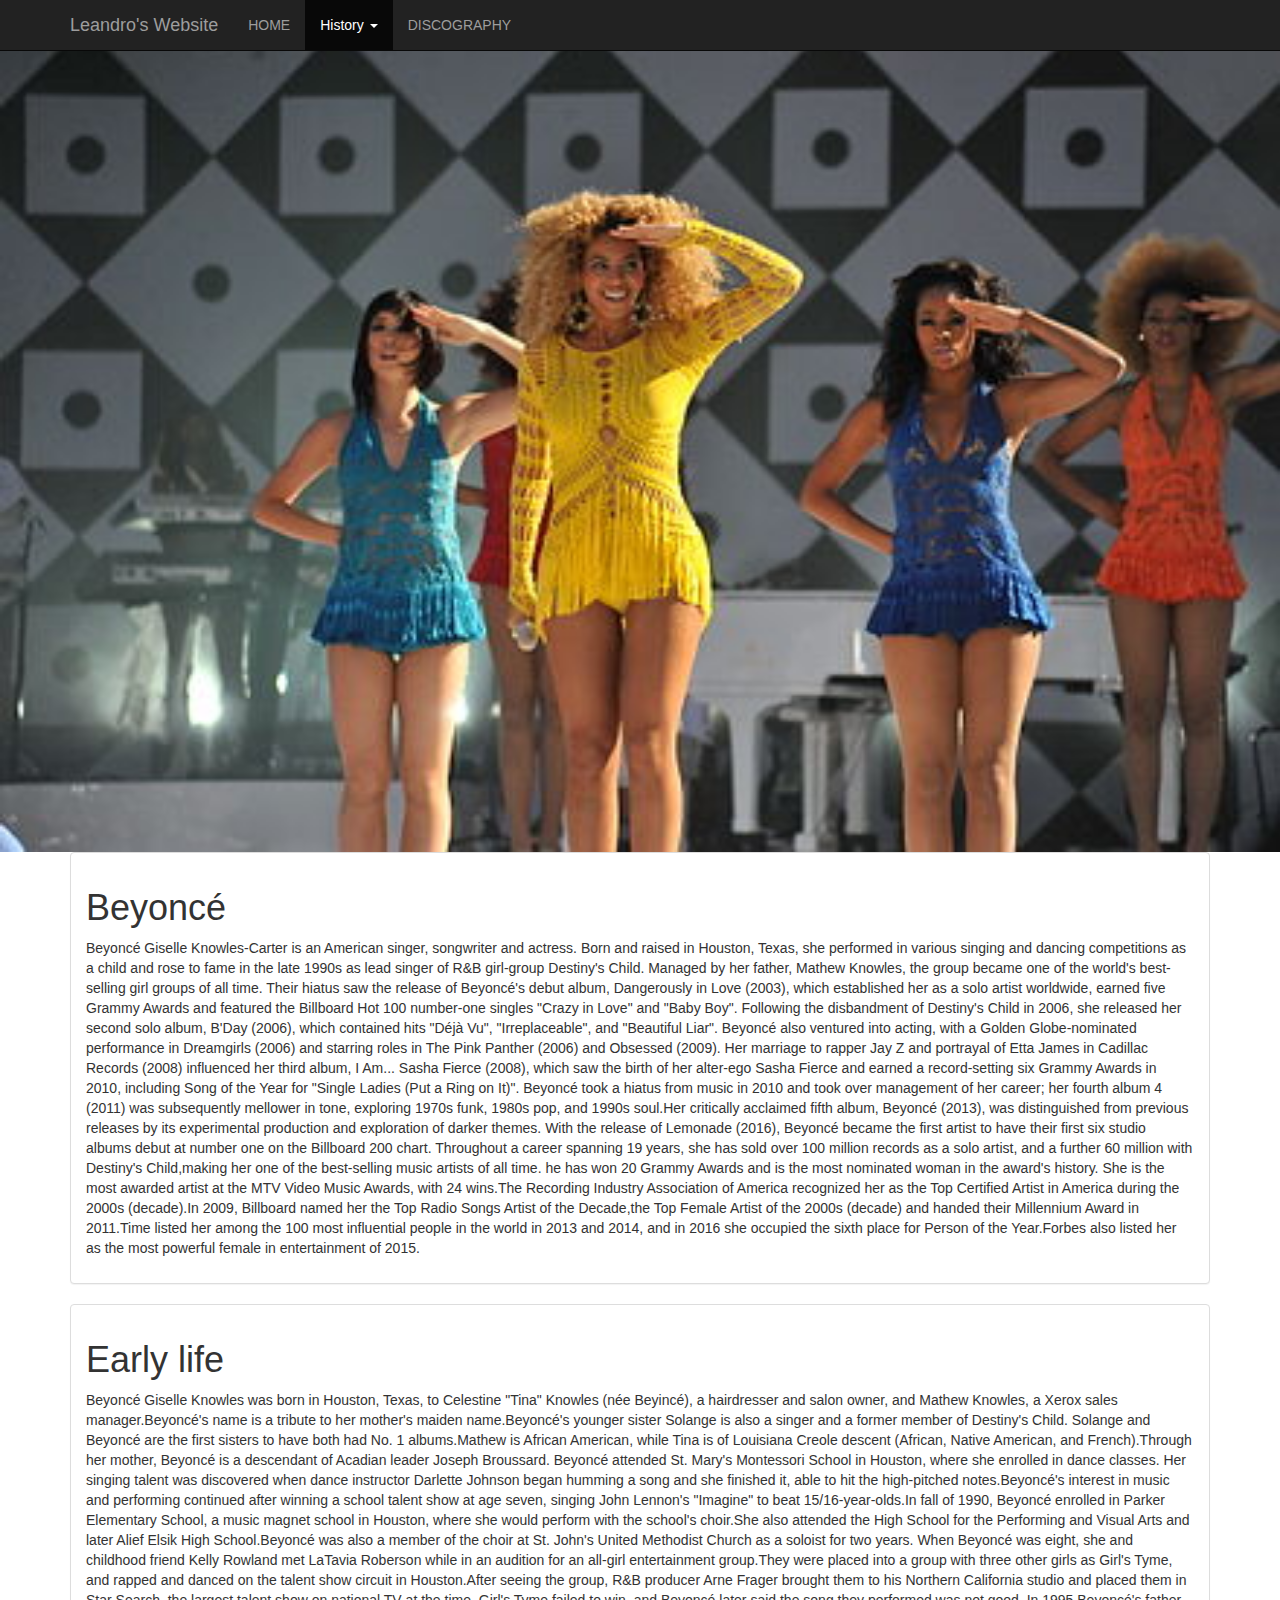
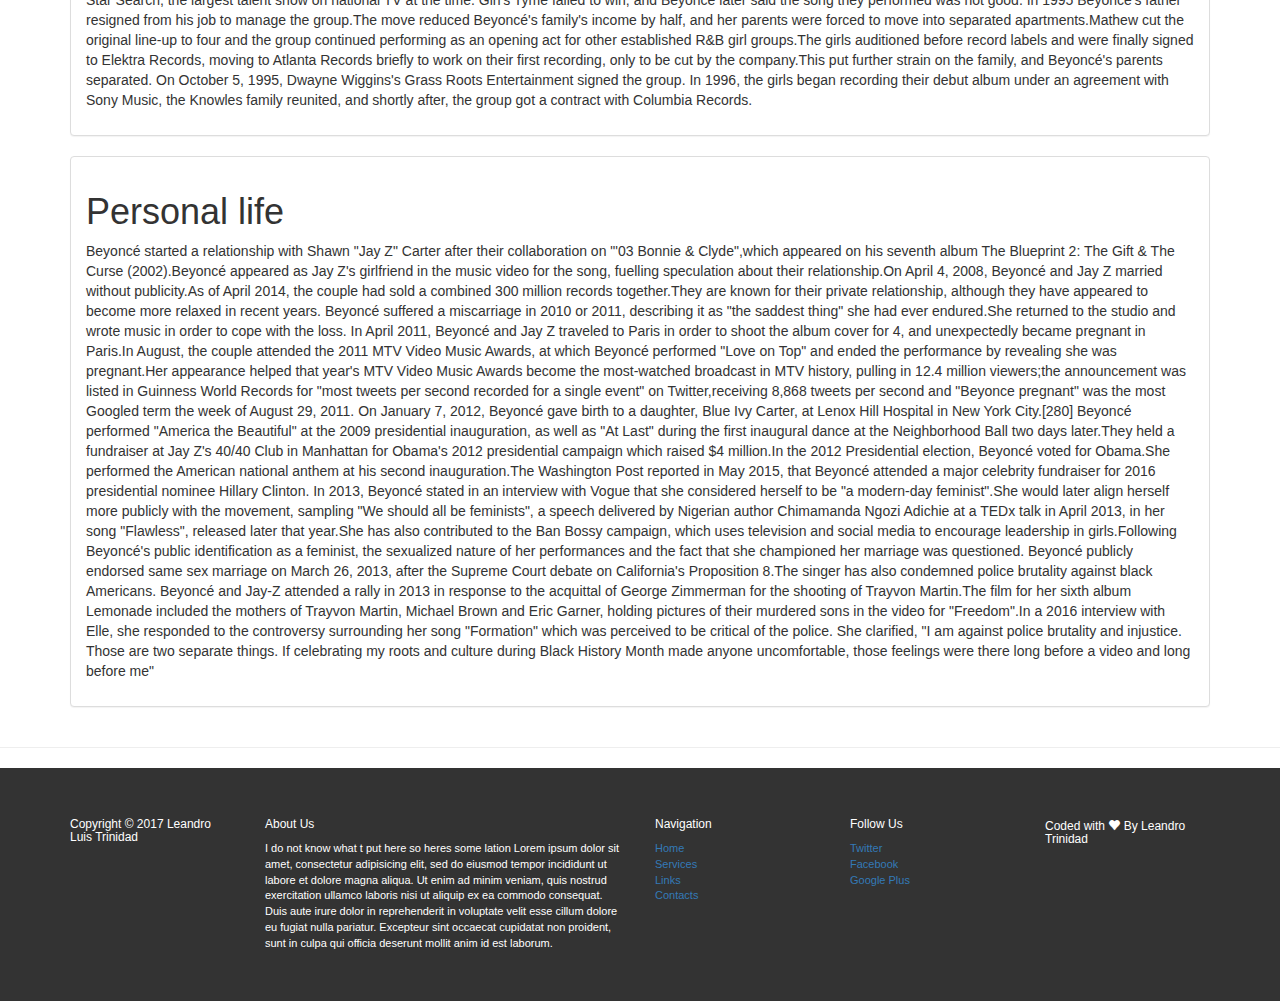
<file: history.html>
<!DOCTYPE html>
<html lang="en">

<head>
    <meta charset="utf-8">
    <meta http-equiv="X-UA-Compatible"
        content="IE=edge">
        <meta name="viewport"
            content="width=device-width, initial-scale=1">
            <!-- The above 3 meta tags *must* come first in the head; any other head content must come *after* these tags -->
            <title>Beyoncé by Leandro Trinidad</title>
            <!-- Bootstrap -->
            <link href="css/bootstrap.min.css"
                rel="stylesheet">
                <link href="css/style.css"
                    rel="stylesheet">
                    <!-- HTML5 shim and Respond.js for IE8 support of HTML5 elements and media queries -->
                    <!-- WARNING: Respond.js doesn't work if you view the page via file:// -->
                    <!--[if lt IE 9]>
      <script src="https://oss.maxcdn.com/html5shiv/3.7.3/html5shiv.min.js"></script>
      <script src="https://oss.maxcdn.com/respond/1.4.2/respond.min.js"></script>
    <![endif]-->
</head>
<!-- End of heading-->

<body>
    <nav class="navbar navbar-inverse navbar-fixed-top">
        <div class="container">
            <div class="navbar-header">
                <!-- Button For When The Screen Is Small The Nav Bar Shows Up -->
                <button type="button"
                    class="navbar-toggle"
                    data-toggle="collapse"
                    data-target="#mainNavBar"> <span class="icon-bar"></span> <span class="icon-bar"></span> <span class="icon-bar"></span> </button>
                    <!-- The name of the website on the nav bar -->
                    <a href="index.html"
                        class="navbar-brand">Leandro's Website</a>
            </div>
            <!-- end navbar header-->
            <!-- Menu Items -->
            <div class="collapse navbar-collapse"
                id="mainNavBar">
                <ul class="nav navbar-nav">
                    <li><a href="index.html">HOME</a></li>


                    <li class="dropdown active">
                        <a href="#"
                            class="dropdown-toggle"
                            data-toggle="dropdown"
                            role="button"
                            aria-haspopup="true"
                            aria-expanded="false">History <span class="caret"></span></a>

                            <ul class="dropdown-menu">
                                <li class="active"><a href="history.html">Beyoncé</a></li>
                                <li role="separator"
                                    class="divider"></li>
                    <li><a href="history.html#EarlyLife">Early life</a></li>
                    <li><a href="history.html#PersonalLife">Personal life</a></li>
                    <li role="separator"
                        class="divider"></li>
                        <li><a href="http://www.beyonce.com/">Official Website</a></li>
                        </ul>
                        </li>


                        <li><a href="discography.html">DISCOGRAPHY</a></li>
                </ul>
        </div>
        </div>
        <!-- end container-->
    </nav>
    <!-- end nav-->
    <img class="img-responsive center-block"
        src="pictures/beyonce_hist1.jpg"
        alt="beyonce"
        width="1920"
        height="1080">
        <section id="Beyonce">
            <div class="container-fluid">
                <!-- Information/history of beyonce -->
                <div class="container">
                    <div class="panel panel-default">
                        <div class="panel-body">
                            <h1>Beyoncé</h1>
                            <p>Beyoncé Giselle Knowles-Carter is an American singer, songwriter and actress. Born and raised in Houston, Texas, she performed in various singing and dancing competitions as a child and rose to fame in the late 1990s as lead
                                singer of R&B girl-group Destiny's Child. Managed by her father, Mathew Knowles, the group became one of the world's best-selling girl groups of all time. Their hiatus saw the release of Beyoncé's debut album, Dangerously
                                in Love (2003), which established her as a solo artist worldwide, earned five Grammy Awards and featured the Billboard Hot 100 number-one singles "Crazy in Love" and "Baby Boy". Following the disbandment of Destiny's Child
                                in 2006, she released her second solo album, B'Day (2006), which contained hits "Déjà Vu", "Irreplaceable", and "Beautiful Liar". Beyoncé also ventured into acting, with a Golden Globe-nominated performance in Dreamgirls
                                (2006) and starring roles in The Pink Panther (2006) and Obsessed (2009). Her marriage to rapper Jay Z and portrayal of Etta James in Cadillac Records (2008) influenced her third album, I Am... Sasha Fierce (2008), which
                                saw the birth of her alter-ego Sasha Fierce and earned a record-setting six Grammy Awards in 2010, including Song of the Year for "Single Ladies (Put a Ring on It)". Beyoncé took a hiatus from music in 2010 and took over
                                management of her career; her fourth album 4 (2011) was subsequently mellower in tone, exploring 1970s funk, 1980s pop, and 1990s soul.Her critically acclaimed fifth album, Beyoncé (2013), was distinguished from previous
                                releases by its experimental production and exploration of darker themes. With the release of Lemonade (2016), Beyoncé became the first artist to have their first six studio albums debut at number one on the Billboard 200
                                chart. Throughout a career spanning 19 years, she has sold over 100 million records as a solo artist, and a further 60 million with Destiny's Child,making her one of the best-selling music artists of all time. he has won
                                20 Grammy Awards and is the most nominated woman in the award's history. She is the most awarded artist at the MTV Video Music Awards, with 24 wins.The Recording Industry Association of America recognized her as the Top
                                Certified Artist in America during the 2000s (decade).In 2009, Billboard named her the Top Radio Songs Artist of the Decade,the Top Female Artist of the 2000s (decade) and handed their Millennium Award in 2011.Time listed
                                her among the 100 most influential people in the world in 2013 and 2014, and in 2016 she occupied the sixth place for Person of the Year.Forbes also listed her as the most powerful female in entertainment of 2015. </p>
                        </div>
                    </div>
                </div>
        </section>
        <!-- more information about beyonce -->
        <section id="EarlyLife">
            <div class="container">
                <div class="panel panel-default">
                    <div class="panel-body">
                        <h1>Early life</h1>
                        <p>Beyoncé Giselle Knowles was born in Houston, Texas, to Celestine "Tina" Knowles (née Beyincé), a hairdresser and salon owner, and Mathew Knowles, a Xerox sales manager.Beyoncé's name is a tribute to her mother's maiden name.Beyoncé's
                            younger sister Solange is also a singer and a former member of Destiny's Child. Solange and Beyoncé are the first sisters to have both had No. 1 albums.Mathew is African American, while Tina is of Louisiana Creole descent (African,
                            Native American, and French).Through her mother, Beyoncé is a descendant of Acadian leader Joseph Broussard. Beyoncé attended St. Mary's Montessori School in Houston, where she enrolled in dance classes. Her singing talent
                            was discovered when dance instructor Darlette Johnson began humming a song and she finished it, able to hit the high-pitched notes.Beyoncé's interest in music and performing continued after winning a school talent show at age
                            seven, singing John Lennon's "Imagine" to beat 15/16-year-olds.In fall of 1990, Beyoncé enrolled in Parker Elementary School, a music magnet school in Houston, where she would perform with the school's choir.She also attended
                            the High School for the Performing and Visual Arts and later Alief Elsik High School.Beyoncé was also a member of the choir at St. John's United Methodist Church as a soloist for two years. When Beyoncé was eight, she and childhood
                            friend Kelly Rowland met LaTavia Roberson while in an audition for an all-girl entertainment group.They were placed into a group with three other girls as Girl's Tyme, and rapped and danced on the talent show circuit in Houston.After
                            seeing the group, R&B producer Arne Frager brought them to his Northern California studio and placed them in Star Search, the largest talent show on national TV at the time. Girl's Tyme failed to win, and Beyoncé later said
                            the song they performed was not good. In 1995 Beyoncé's father resigned from his job to manage the group.The move reduced Beyoncé's family's income by half, and her parents were forced to move into separated apartments.Mathew
                            cut the original line-up to four and the group continued performing as an opening act for other established R&B girl groups.The girls auditioned before record labels and were finally signed to Elektra Records, moving to Atlanta
                            Records briefly to work on their first recording, only to be cut by the company.This put further strain on the family, and Beyoncé's parents separated. On October 5, 1995, Dwayne Wiggins's Grass Roots Entertainment signed the
                            group. In 1996, the girls began recording their debut album under an agreement with Sony Music, the Knowles family reunited, and shortly after, the group got a contract with Columbia Records.</p>
                    </div>
                </div>
            </div>
        </section>
        <section id="PersonalLife">
            <!-- more information about beyonce -->
            <div class="container">
                <div class="panel panel-default">
                    <div class="panel-body">
                        <h1>Personal life</h1>
                        <p>Beyoncé started a relationship with Shawn "Jay Z" Carter after their collaboration on "'03 Bonnie & Clyde",which appeared on his seventh album The Blueprint 2: The Gift & The Curse (2002).Beyoncé appeared as Jay Z's girlfriend
                            in the music video for the song, fuelling speculation about their relationship.On April 4, 2008, Beyoncé and Jay Z married without publicity.As of April 2014, the couple had sold a combined 300 million records together.They
                            are known for their private relationship, although they have appeared to become more relaxed in recent years. Beyoncé suffered a miscarriage in 2010 or 2011, describing it as "the saddest thing" she had ever endured.She returned
                            to the studio and wrote music in order to cope with the loss. In April 2011, Beyoncé and Jay Z traveled to Paris in order to shoot the album cover for 4, and unexpectedly became pregnant in Paris.In August, the couple attended
                            the 2011 MTV Video Music Awards, at which Beyoncé performed "Love on Top" and ended the performance by revealing she was pregnant.Her appearance helped that year's MTV Video Music Awards become the most-watched broadcast in
                            MTV history, pulling in 12.4 million viewers;the announcement was listed in Guinness World Records for "most tweets per second recorded for a single event" on Twitter,receiving 8,868 tweets per second and "Beyonce pregnant"
                            was the most Googled term the week of August 29, 2011. On January 7, 2012, Beyoncé gave birth to a daughter, Blue Ivy Carter, at Lenox Hill Hospital in New York City.[280] Beyoncé performed "America the Beautiful" at the 2009
                            presidential inauguration, as well as "At Last" during the first inaugural dance at the Neighborhood Ball two days later.They held a fundraiser at Jay Z's 40/40 Club in Manhattan for Obama's 2012 presidential campaign which
                            raised $4 million.In the 2012 Presidential election, Beyoncé voted for Obama.She performed the American national anthem at his second inauguration.The Washington Post reported in May 2015, that Beyoncé attended a major celebrity
                            fundraiser for 2016 presidential nominee Hillary Clinton. In 2013, Beyoncé stated in an interview with Vogue that she considered herself to be "a modern-day feminist".She would later align herself more publicly with the movement,
                            sampling "We should all be feminists", a speech delivered by Nigerian author Chimamanda Ngozi Adichie at a TEDx talk in April 2013, in her song "Flawless", released later that year.She has also contributed to the Ban Bossy
                            campaign, which uses television and social media to encourage leadership in girls.Following Beyoncé's public identification as a feminist, the sexualized nature of her performances and the fact that she championed her marriage
                            was questioned. Beyoncé publicly endorsed same sex marriage on March 26, 2013, after the Supreme Court debate on California's Proposition 8.The singer has also condemned police brutality against black Americans. Beyoncé and
                            Jay-Z attended a rally in 2013 in response to the acquittal of George Zimmerman for the shooting of Trayvon Martin.The film for her sixth album Lemonade included the mothers of Trayvon Martin, Michael Brown and Eric Garner,
                            holding pictures of their murdered sons in the video for "Freedom".In a 2016 interview with Elle, she responded to the controversy surrounding her song "Formation" which was perceived to be critical of the police. She clarified,
                            "I am against police brutality and injustice. Those are two separate things. If celebrating my roots and culture during Black History Month made anyone uncomfortable, those feelings were there long before a video and long before
                            me" </p>
                    </div>
                </div>
            </div>
        </section>
        <hr>
        <footer>
            <footer>
                <div class="container">
                    <div class="row">
                        <div class="col-sm-2">
                            <h6>Copyright &copy; 2017 Leandro Luis Trinidad</h6> </div>
                        <!-- end of col-sm-2 -->
                        <div class="col-sm-4">
                            <h6>About Us</h6>
                            <p>I do not know what t put here so heres some lation Lorem ipsum dolor sit amet, consectetur adipisicing elit, sed do eiusmod tempor incididunt ut labore et dolore magna aliqua. Ut enim ad minim veniam, quis nostrud exercitation
                                ullamco laboris nisi ut aliquip ex ea commodo consequat. Duis aute irure dolor in reprehenderit in voluptate velit esse cillum dolore eu fugiat nulla pariatur. Excepteur sint occaecat cupidatat non proident, sunt in culpa
                                qui officia deserunt mollit anim id est laborum.</p>
                        </div>
                        <!-- end of col-sm-4 -->
                        <div class="col-sm-2">
                            <h6>Navigation</h6>
                            <ul class="unstyled">
                                <li><a href="#">Home</a></li>
                                <li><a href="#">Services</a></li>
                                <li><a href="#">Links</a></li>
                                <li><a href="#">Contacts</a></li>
                            </ul>
                        </div>
                        <!-- end of col-sm-2 -->
                        <div class="col-sm-2">
                            <h6>Follow Us</h6>
                            <ul class="unstyled">
                                <li><a href="#">Twitter</a></li>
                                <li><a href="#">Facebook</a></li>
                                <li><a href="#">Google Plus</a></li>
                        </div>
                        <!-- end of col-sm-2 -->
                        <div class="col-sm-2">
                            <h6>Coded with <span class="glyphicon glyphicon-heart"></span> By Leandro Trinidad</h6> </div>
                        <!-- end of col-sm-2 -->
                    </div>
                    <!-- end of row -->
                </div>
                <!-- end of container -->
            </footer>
        </footer>
        <!-- jQuery (necessary for Bootstrap's JavaScript plugins) -->
        <script src="https://ajax.googleapis.com/ajax/libs/jquery/1.12.4/jquery.min.js"></script>
        <!-- Include all compiled plugins (below), or include individual files as needed -->
        <script src="js/bootstrap.min.js"></script>
</body>

</html>
</file>
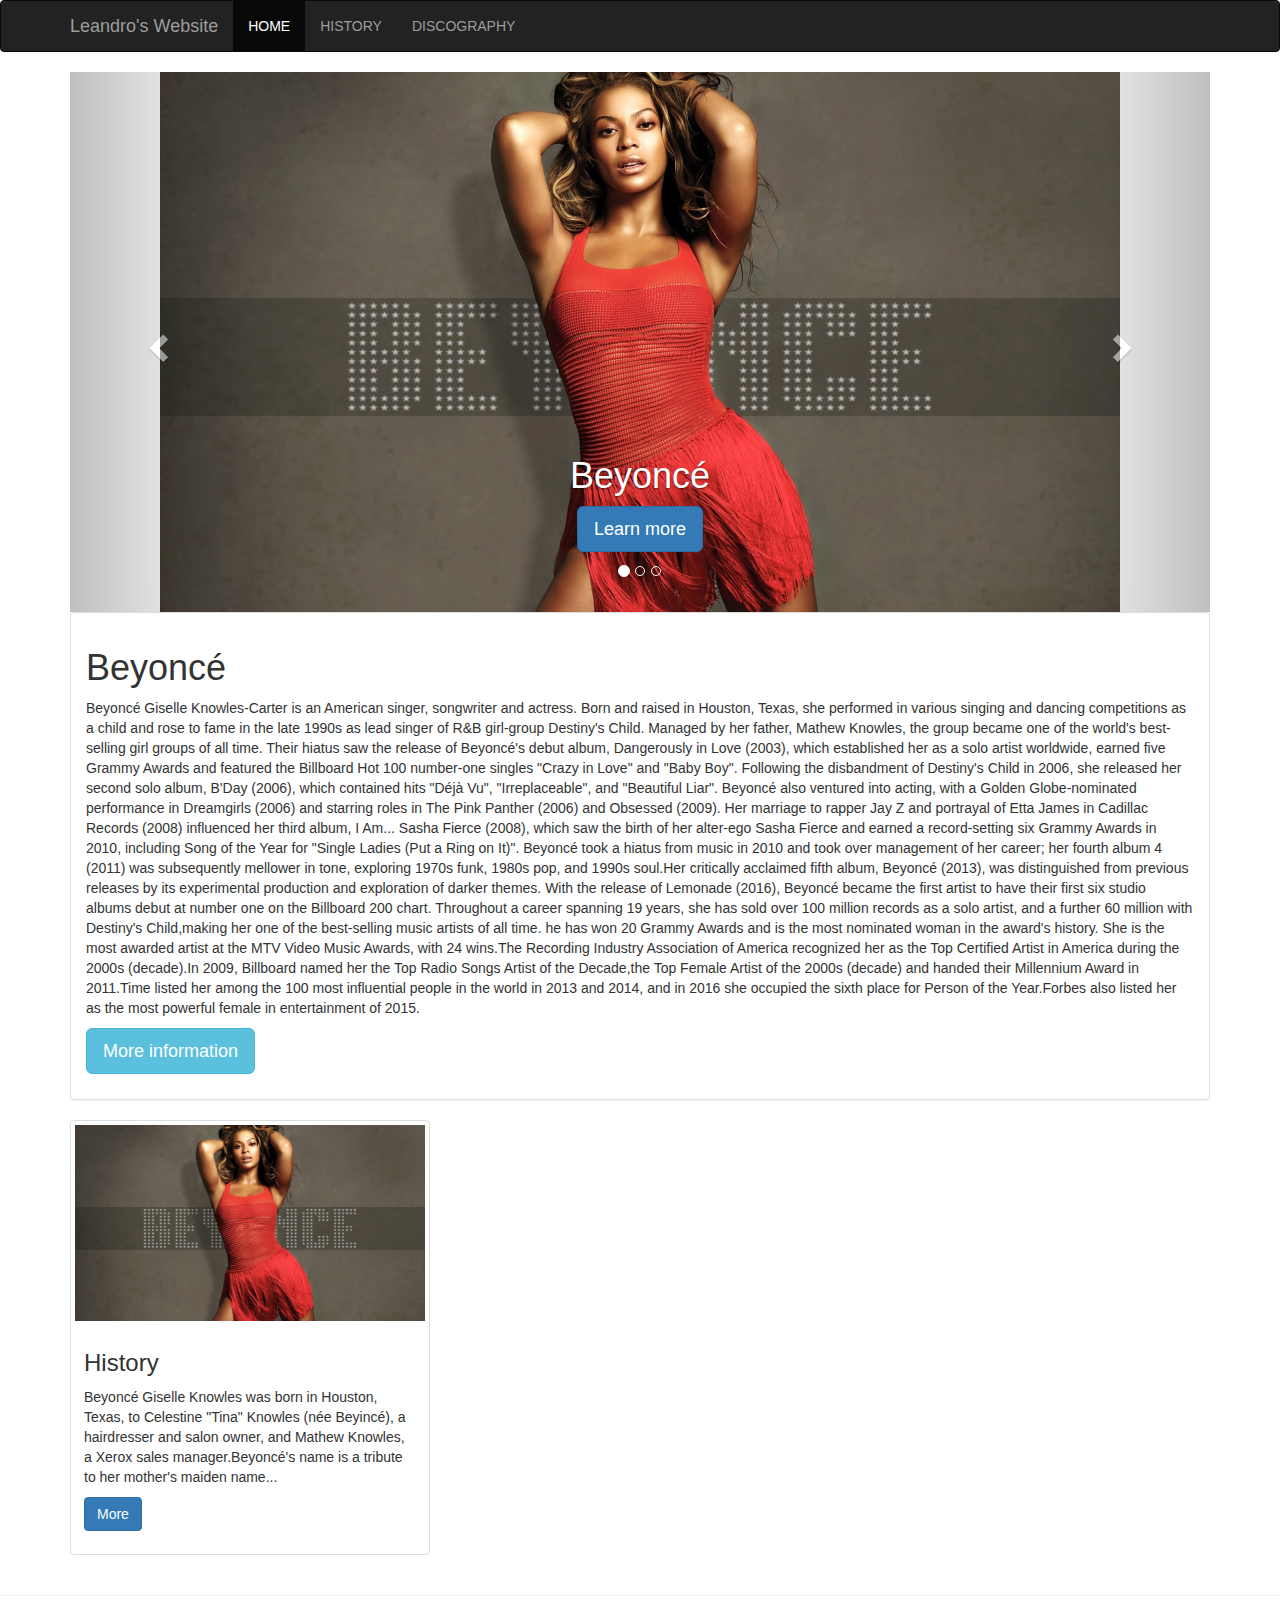
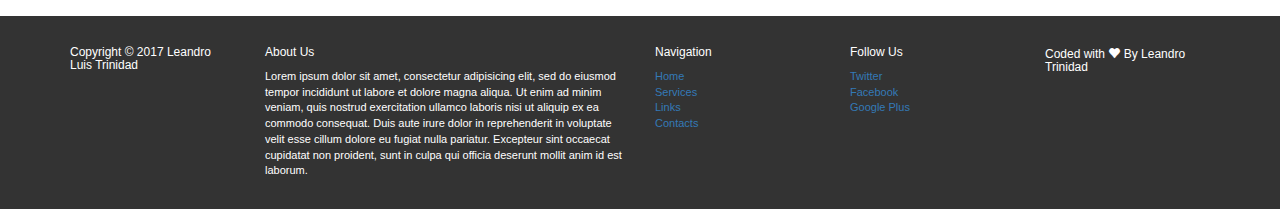
<file: index2.html>
<!DOCTYPE html>
<html lang="en">

<head>
    <meta charset="utf-8">
    <meta http-equiv="X-UA-Compatible"
        content="IE=edge">
        <meta name="viewport"
            content="width=device-width, initial-scale=1">
            <!-- The above 3 meta tags *must* come first in the head; any other head content must come *after* these tags -->
            <title>Beyoncé by Leandro Trinidad</title>
            <!-- Bootstrap -->
            <link href="css/bootstrap.min.css"
                rel="stylesheet">
                <link href="css/style.css"
                    rel="stylesheet">
                    <!-- HTML5 shim and Respond.js for IE8 support of HTML5 elements and media queries -->
                    <!-- WARNING: Respond.js doesn't work if you view the page via file:// -->
                    <!--[if lt IE 9]>
      <script src="https://oss.maxcdn.com/html5shiv/3.7.3/html5shiv.min.js"></script>
      <script src="https://oss.maxcdn.com/respond/1.4.2/respond.min.js"></script>
    <![endif]-->
</head>
<!-- End of heading-->

<body>
    <nav class="navbar navbar-inverse">
        <div class="container">
            <div class="navbar-header">
                <!-- Button For When The Screen Is Small The Nav Bar Shows Up -->
                <button type="button"
                    class="navbar-toggle"
                    data-toggle="collapse"
                    data-target="#mainNavBar"> <span class="icon-bar"></span> <span class="icon-bar"></span> <span class="icon-bar"></span> </button>
                    <!-- The name of the website on the nav bar -->
                    <a href="index.html"
                        class="navbar-brand">Leandro's Website</a>
            </div>
            <!-- end navbar header-->
            <!-- Menu Items -->
            <div class="collapse navbar-collapse"
                id="mainNavBar">
                <ul class="nav navbar-nav">
                    <li class="active"><a href="index.html">HOME</a></li>
                    <li><a href="history.html">HISTORY</a></li>
                    <li><a href="discography.html">DISCOGRAPHY</a></li>
                </ul>
                </ul>
        </div>
        </div>
        <!-- end container-->
    </nav>
    <!-- end nav-->
    <!-- Beyonce Image Carousel -->

    <div class="container">
        <div id="beyonceCarousel"
            class="carousel slide"
            data-ride="carousel">
            <!-- Indicators -->
            <ol class="carousel-indicators">
                <li data-target="#beyonceCarousel"
                    data-slide-to="0"
                    class="active"></li>
                    <li data-target="#beyonceCarousel"
                        data-slide-to="1"></li>
                        <li data-target="#beyonceCarousel"
                            data-slide-to="2"></li>
            </ol>
            <div class="carousel-inner"
                role="listbox">
                <div class="item active">
                    <img class="first-slide img-responsive center-block"
                        src="pictures/beyonce1.jpg"
                        alt="First slide"
                        width="960"
                        height="540">
                        <div class="container">
                            <div class="carousel-caption">
                                <h1>Beyoncé</h1>
                                <p>
                                    <a class="btn btn-lg btn-primary"
                                        href="http://www.beyonce.com/"
                                        role="button">Learn more</a>
                                </p>
                            </div>
                        </div>
                </div>
                <div class="item">
                    <img class="second-slide img-responsive center-block"
                        src="pictures/beyonce2.jpg"
                        alt="Second slide"
                        width="960"
                        height="540">
                        <div class="container">
                            <div class="carousel-caption">
                                <h3>Beyoncé performing "Baby Boy", which spent nine consecutive weeks at number one on the Billboard Hot 100 chart</h3> </div>
                        </div>
                </div>
                <div class="item">
                    <img class="third-slide img-responsive center-block"
                        img-responsive
                        center-block
                        src="pictures/beyonce4.jpg"
                        alt="Third slide"
                        width="960"
                        height="540">
                        <div class="container">
                            <div class="carousel-caption">
                                <h1>Beyoncé's husband</h1> </div>
                        </div>
                </div>
    </div>
    <a class="left carousel-control"
        href="#beyonceCarousel"
        role="button"
        data-slide="prev">
        <span class="glyphicon glyphicon-chevron-left"
            aria-hidden="true"></span> <span class="sr-only">Previous</span> </a>
            <a class="right carousel-control"
                href="#beyonceCarousel"
                role="button"
                data-slide="next">
                <span class="glyphicon glyphicon-chevron-right"
                    aria-hidden="true"></span> <span class="sr-only">Next</span> </a>
                    </div>
                    <!-- /.carousel -->
                    </div>
                    </div>
                    <!-- A bit of info about beyonce -->
                    <div class="container">
                        <div class="panel panel-default">
                            <div class="panel-body">
                                <h1>Beyoncé</h1>
                                <p>Beyoncé Giselle Knowles-Carter is an American singer, songwriter and actress. Born and raised in Houston, Texas, she performed in various singing and dancing competitions as a child and rose to fame in the late 1990s as
                                    lead singer of R&B girl-group Destiny's Child. Managed by her father, Mathew Knowles, the group became one of the world's best-selling girl groups of all time. Their hiatus saw the release of Beyoncé's debut album,
                                    Dangerously in Love (2003), which established her as a solo artist worldwide, earned five Grammy Awards and featured the Billboard Hot 100 number-one singles "Crazy in Love" and "Baby Boy". Following the disbandment
                                    of Destiny's Child in 2006, she released her second solo album, B'Day (2006), which contained hits "Déjà Vu", "Irreplaceable", and "Beautiful Liar". Beyoncé also ventured into acting, with a Golden Globe-nominated performance
                                    in Dreamgirls (2006) and starring roles in The Pink Panther (2006) and Obsessed (2009). Her marriage to rapper Jay Z and portrayal of Etta James in Cadillac Records (2008) influenced her third album, I Am... Sasha Fierce
                                    (2008), which saw the birth of her alter-ego Sasha Fierce and earned a record-setting six Grammy Awards in 2010, including Song of the Year for "Single Ladies (Put a Ring on It)". Beyoncé took a hiatus from music in
                                    2010 and took over management of her career; her fourth album 4 (2011) was subsequently mellower in tone, exploring 1970s funk, 1980s pop, and 1990s soul.Her critically acclaimed fifth album, Beyoncé (2013), was distinguished
                                    from previous releases by its experimental production and exploration of darker themes. With the release of Lemonade (2016), Beyoncé became the first artist to have their first six studio albums debut at number one
                                    on the Billboard 200 chart. Throughout a career spanning 19 years, she has sold over 100 million records as a solo artist, and a further 60 million with Destiny's Child,making her one of the best-selling music artists
                                    of all time. he has won 20 Grammy Awards and is the most nominated woman in the award's history. She is the most awarded artist at the MTV Video Music Awards, with 24 wins.The Recording Industry Association of America
                                    recognized her as the Top Certified Artist in America during the 2000s (decade).In 2009, Billboard named her the Top Radio Songs Artist of the Decade,the Top Female Artist of the 2000s (decade) and handed their Millennium
                                    Award in 2011.Time listed her among the 100 most influential people in the world in 2013 and 2014, and in 2016 she occupied the sixth place for Person of the Year.Forbes also listed her as the most powerful female in
                                    entertainment of 2015. </p>
                                <!-- A button for more Information taking you to histoy.html -->
                                <p>
                                    <a class="btn btn-lg btn-info"
                                        href="history.html"
                                        role="button">More information</a>
                                </p>
                            </div>
                        </div>
                    </div>
                    <div class="container">
                    <div class="row">
  <div class="col-sm-6 col-md-4">
    <div class="thumbnail">
      <img src="pictures/beyonce1.jpg" alt="...">
      <div class="caption">
        <h3>History</h3>
        <p>Beyoncé Giselle Knowles was born in Houston, Texas, to Celestine "Tina" Knowles (née Beyincé), a hairdresser and salon owner, and Mathew Knowles, a Xerox sales manager.Beyoncé's name is a tribute to her mother's maiden name...</p>
        <p><a href="history.html" class="btn btn-primary" role="button">More</a></p>
      </div>
    </div>
  </div>
</div>
</div>
                    <hr>
                    <footer>
                        <div class="container">
                            <div class="row">
                                <div class="col-sm-2">
                                    <h6>Copyright &copy; 2017 Leandro Luis Trinidad</h6> </div>
                                <!-- end of col-sm-2 -->
                                <div class="col-sm-4">
                                    <h6>About Us</h6>
                                    <p>Lorem ipsum dolor sit amet, consectetur adipisicing elit, sed do eiusmod tempor incididunt ut labore et dolore magna aliqua. Ut enim ad minim veniam, quis nostrud exercitation ullamco laboris nisi ut aliquip ex ea commodo
                                        consequat. Duis aute irure dolor in reprehenderit in voluptate velit esse cillum dolore eu fugiat nulla pariatur. Excepteur sint occaecat cupidatat non proident, sunt in culpa qui officia deserunt mollit anim id
                                        est laborum.</p>
                                </div>
                                <!-- end of col-sm-4 -->
                                <div class="col-sm-2">
                                    <h6>Navigation</h6>
                                    <ul class="unstyled">
                                        <li><a href="#">Home</a></li>
                                        <li><a href="#">Services</a></li>
                                        <li><a href="#">Links</a></li>
                                        <li><a href="#">Contacts</a></li>
                                    </ul>
                                </div>
                                <!-- end of col-sm-2 -->
                                <div class="col-sm-2">
                                    <h6>Follow Us</h6>
                                    <ul class="unstyled">
                                        <li><a href="#">Twitter</a></li>
                                        <li><a href="#">Facebook</a></li>
                                        <li><a href="#">Google Plus</a></li>
                                </div>
                                <!-- end of col-sm-2 -->
                                <div class="col-sm-2">
                                    <h6>Coded with <span class="glyphicon glyphicon-heart"></span> By Leandro Trinidad</h6> </div>
                                <!-- end of col-sm-2 -->
                            </div>
                            <!-- end of row -->
                        </div>
                        <!-- end of container -->
                    </footer>
                    <!-- jQuery (necessary for Bootstrap's JavaScript plugins) -->
                    <script src="https://ajax.googleapis.com/ajax/libs/jquery/1.12.4/jquery.min.js"></script>
                    <!-- Include all compiled plugins (below), or include individual files as needed -->
                    <script src="js/bootstrap.min.js"></script>
</body>

</html>
</file>
<file: css/style.css>
footer {
  background: #333;
  color: #ffffff;
  font-size: 11px;
  padding: 20px;
}

ul.unstyled {
  list-style: none;
  padding: 0;
}
.gap-right {
  margin-left: 130px;
}
.gap-left {
  margin-left: 20px;
}
.gap-bottom {
  margin-bottom: 20px;
}
</file>
